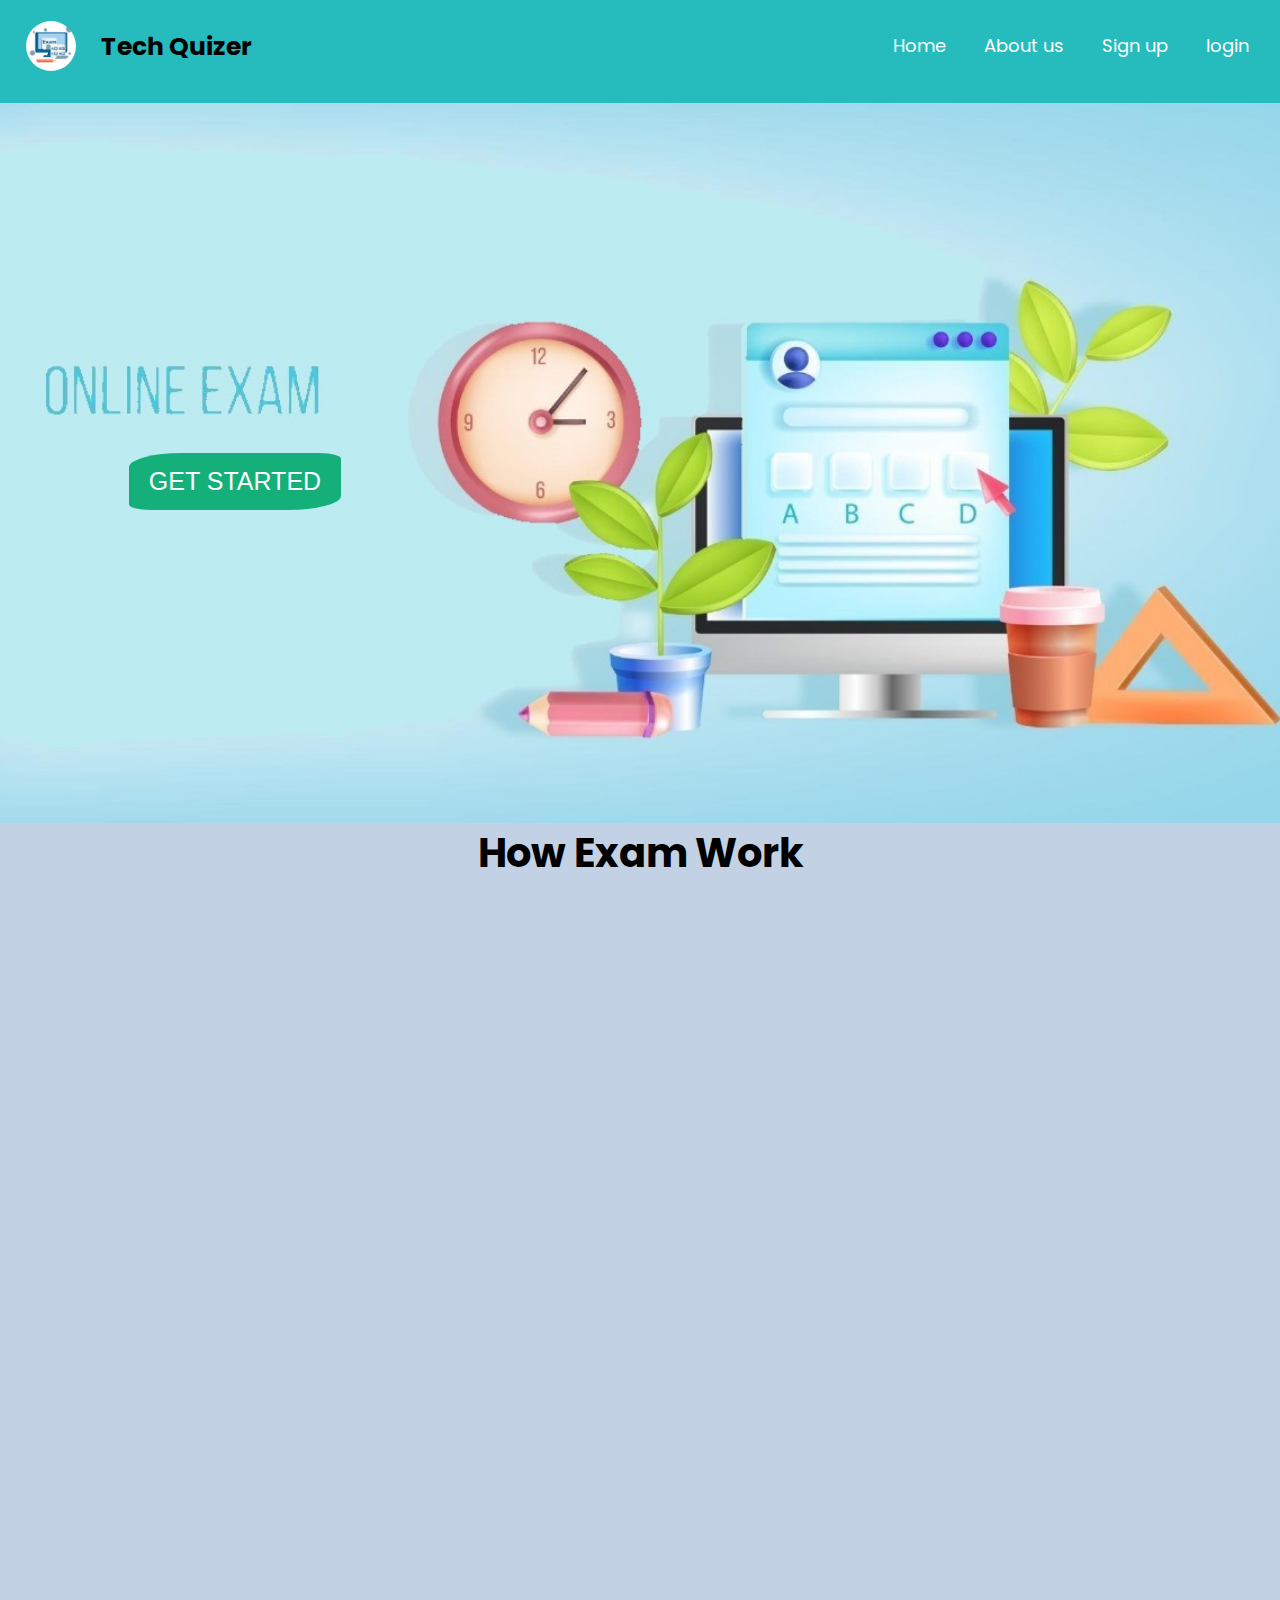
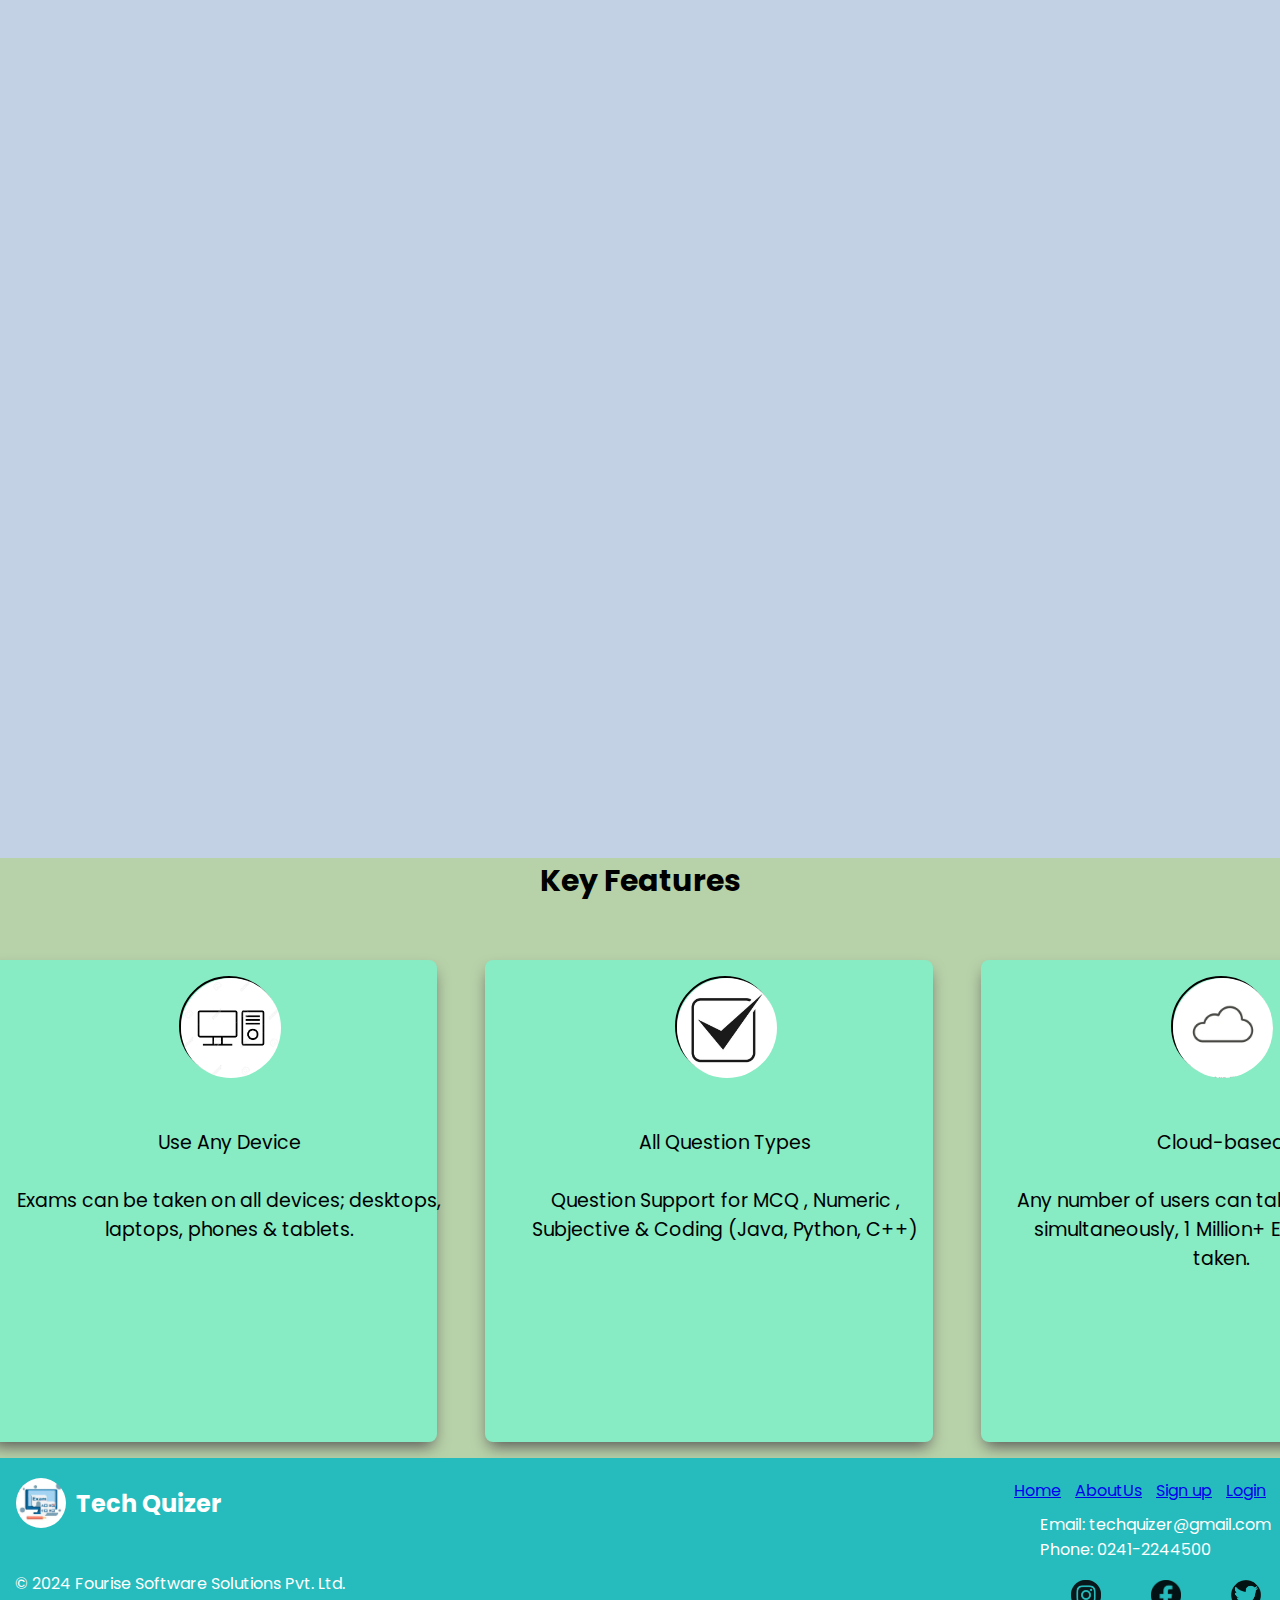
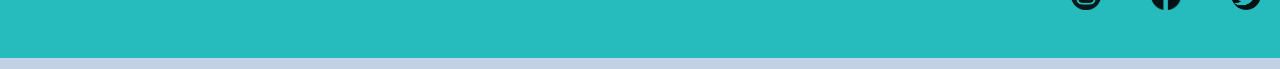
<file: index.html>
<!DOCTYPE html>
<html>
<head>
<meta name="viewport" content="width=device-width, initial-scale=1">
<meta name="viewport" content="width=device-width, initial-scale=1.0">

<meta charset="utf-8">
        <meta http-equiv="X-UA-Compatible" content="IE=edge">
        <title> Home </title>
        <meta name="description" content="">


        
        <meta name="viewport" content="width=device-width, initial-scale=1">




        <meta name="viewport" content="width=device-width, initial-scale=1">
        <link rel="stylesheet" href="https://cdnjs.cloudflare.com/ajax/libs/font-awesome/6.4.0/css/all.min.css" class="stylesheet">
        <link rel="stylesheet" href="style.css">
</head>
<body>

    <div class="header">
        <a href="#default" class="logo"> <img src="IMG/Exam logo.jpg" alt="Exam Logo">Tech Quizer</a>
        <div class="header-right">
            <!-- Toggle button for mobile -->
            <button class="toggle-button" onclick="toggleMenu()"><i class="fas fa-bars"></i></button>
            <!-- Navigation links -->
            <div class="header-links" id="header-links">
                <a class="active" href="index.html">Home</a>
                <a class="active" href="about.html">About us</a>
                <a class="active" href="signup.html">Sign up</a>
                <a class="active" href="login.html">login</a>
            </div>
        </div>
    </div>


    <section class="hero-section">
        <div class="hero-content">
          <a href="login.html">
                <button>GET STARTED</button>
            </a>
        </div>
      </section>


<h2 id="features">How Exam Work</h2>

    <div class="features">
        
        <div class="feat feats" id="createAccount">
            
            <img src="IMG/account.jpg" alt="">
            <h2>Create your Account</h2>
            <p>Your own customized onlineexam platform at your-name.onlineexam.in with your logo and colors, where your Admins and candidates will login.</p>
        </div>
        <div class="feat feats" id="content">
            <img src="IMG/content.jpg" alt="">
            <h2>Add your Content</h2>
            <p>Easily add and edit Question Papers, create Online Exams, optionally create candidate accounts to facilitate conducting online exams.
            </p>
        </div>
        <div class="feat feats" id="onlineexam">
            <img src="IMG/exam.jpg" alt="">
            <h2>Conduct Online Exams</h2>
            <p>Schedule exams and monitor them in realtime to see how many and who is taking the exam with various other metrics.</p>
        </div>
        <div class="feat feats" id="viewResults">
            <img src="IMG/result.webp" alt="">
            <h2>View Results & Analytics</h2>
            <p>After exam window is closed, scores and analytics for all candidates are visible to the Admin & candidates.</p>
        </div>
      </div>

<!-- 1 -->
      <div id="popup" class="popup">
        <div class="popup-content">
            <span class="close" onclick="closePopup()">&times;</span>
            <h2>Description for Create New Account</h2>
            <p>1. Registration Form: Users usually start by visiting the  platform's website and navigating to the registration page. 
                <br>
                    
                
               2.  Personal Information: The registration form typically asks for basic personal information, such as:
                <br>
                <ul>
                    
                <li>Full name</li>
                <li>Email address</li>
                <li>Password (to create an account)</li>
                <li>Date of birth</li>
                <li>Contact information (optional)</li></ul><br>
               3.  Verification: After filling out the registration form, users may need to verify their email address or phone number to confirm their identity.
                
                
                   
            </p>
            
        </div>
    </div>

<!-- 2 -->
<div id="popup1" class="popup">
    <div class="popup-content">
        <span class="close" onclick="closePopup1()">&times;</span>
        <h2>Description for Add Content</h2>
        <!-- Add more information here -->
        <p>Welcome to our exam portal! Our platform provides a comprehensive solution for conducting online exams efficiently and securely. Whether you're an educational institution, a corporate organization.
            <br><br>
            With our platform, you can create and customize exams tailored to your specific requirements. From multiple-choice questions to essay-type answers, our flexible question formats accommodate various testing needs. 
           
        </p>
    </div>
</div>

<!-- 3 -->
<div id="popup2" class="popup">
    <div class="popup-content">
        <span class="close" onclick="closePopup2()">&times;</span>
        <h2>Description to conduct online Exam</h2>
        <!-- Add more information here -->
        <p>User Registration: Implement a secure user Registration system where students can log in with their credentials. 
            <br><br>
            Exam Creation and Management: Provide a user-friendly interface for administrators to create and manage exams. This includes defining exam details such as title, instructions and question formats.
            <br><br>
            Question Bank: Create a repository of questions categorized by subject, topic, difficulty level, etc. 
            <br><br>
            Question Types: Support different types of questions such as multiple-choice, true/false, fill-in-the-blank. </p>
    </div>
</div>

<!-- 4 -->
<div id="popup3" class="popup">
    <div class="popup-content">
        <span class="close" onclick="closePopup3()">&times;</span>
        <h2>Description for View Results & Analytics</h2>
        <!-- Add more information here -->
        <p>Results and Analytics: Provide detailed exam results to students, including overall scores, section-wise performance, and correct/incorrect answers.
             <br><br>
             Student Performance Feedback: The "View Result" feature allows students to access their exam results.
             <br><br>
             Analytics and Insights: Alongside individual results, analysis of overall exam performance.
             
             
             
            </div>
</div>

      <script src="home.js"></script>
 








      <section class="infinite-scroll">
        <h1 id="tests">Key Features</h1>
        <div class="scroller" data-duration="slow">
            <ul class="tag-list scroller__inner">
                <li class="slide" data-active>
                    <div class="tests">
                        <div class="img"><img src="IMG/device.jpg" alt="Member 1">
                        </div>
                        <p>  Use Any Device<br><br>
                          
                          Exams can be taken on all devices; desktops, laptops, phones & tablets.
                        </p>
                    </div>
                </li>
                <li class="slide">
                    <div class="tests">
                        <div class="img"><img src="IMG/Question.jpg" alt="Member 2">
                        </div>
                        <p>All Question Types
                          <br><br>
                          Question Support for MCQ , Numeric , Subjective & Coding (Java, Python, C++)
                        </p>
                    </div>
                </li>
                <li class="slide">
                    <div class="tests">
                        <div class="img"><img src="IMG/cloud.webp" alt="Member 3">
                        </div>
                        <p>Cloud-based
                          <br><br>
                          Any number of users can take Online Exams simultaneously, 1 Million+ Exams already taken.
                        </p>
                    </div>
                </li>
                <li class="slide">
                  <div class="tests">
                      <div class="img"><img src="IMG/Analytics.jpg" alt="Member 4">
                      </div>
                      <p>Analytics & Reports
                        <br><br>
                        Multi-page Analytics giving Subject, Topic & Time-wise detailed analytics.
                      </p>
                  </div>
              </li>
              <li class="slide">
                <div class="tests">
                    <div class="img"><img src="IMG/arrow.jpg" alt="Member 5">
                    </div>
                    <p>Simple Import
                      <br><br>
                      Question Papers in MS-Word are easily, quickly converted into Online Exams.
                    </p>
                </div>
            </li>
            </ul>
        </div>
    </section>






    <footer>
        <div class="foot">
            <div class="left-section">
                <img src="IMG/Exam logo.jpg" alt="Footer Logo" class="logo">
                <h1 class="heading1">Tech Quizer</h1>
            </div>
            <div class="footer-content">
                <div class="useful-links">
                    <ul>
                        <li><a href="index.html">Home</a></li>
                        <li><a href="about.html">AboutUs</a></li>
                        <li><a href="signup.html">Sign up</a></li>
                        <li><a href="login.html">Login</a></li>
                    </ul>
                </div>
                
                <div class="contact-info">
                    <div class="info">
                        <p>Email: <span class="email">techquizer@gmail.com</span></p>
                        <p>Phone: <span class="phone">0241-2244500</span></p>
                    </div>
                </div>
            </div>
        </div>
        <div class="copbut">
            <div class="copyright">
                <p>&copy; 2024 Fourise Software Solutions Pvt. Ltd.</p>
            </div>
            <div class="social-media-icons">
                <button type="button" class="social-icon"><img src="IMG/instagram.png" alt=""></button>
                <button type="button" class="social-icon"><img src="IMG/facebook.png" alt=""></button>
                <button type="button" class="social-icon"><img src="IMG/twitter.png" alt=""></button>
            </div>
        </div>
    </footer>
    

<script>
    function toggleMenu() {
    var headerLinks = document.getElementById("header-links");
    var header = document.querySelector('.header');
    header.classList.toggle('menu-open'); // Toggle menu-open class on header
    if (headerLinks.style.display === "block") {
        headerLinks.style.display = "none";
    } else {
        headerLinks.style.display = "block";
    }
}


</script>






</body>
</html>
</file>
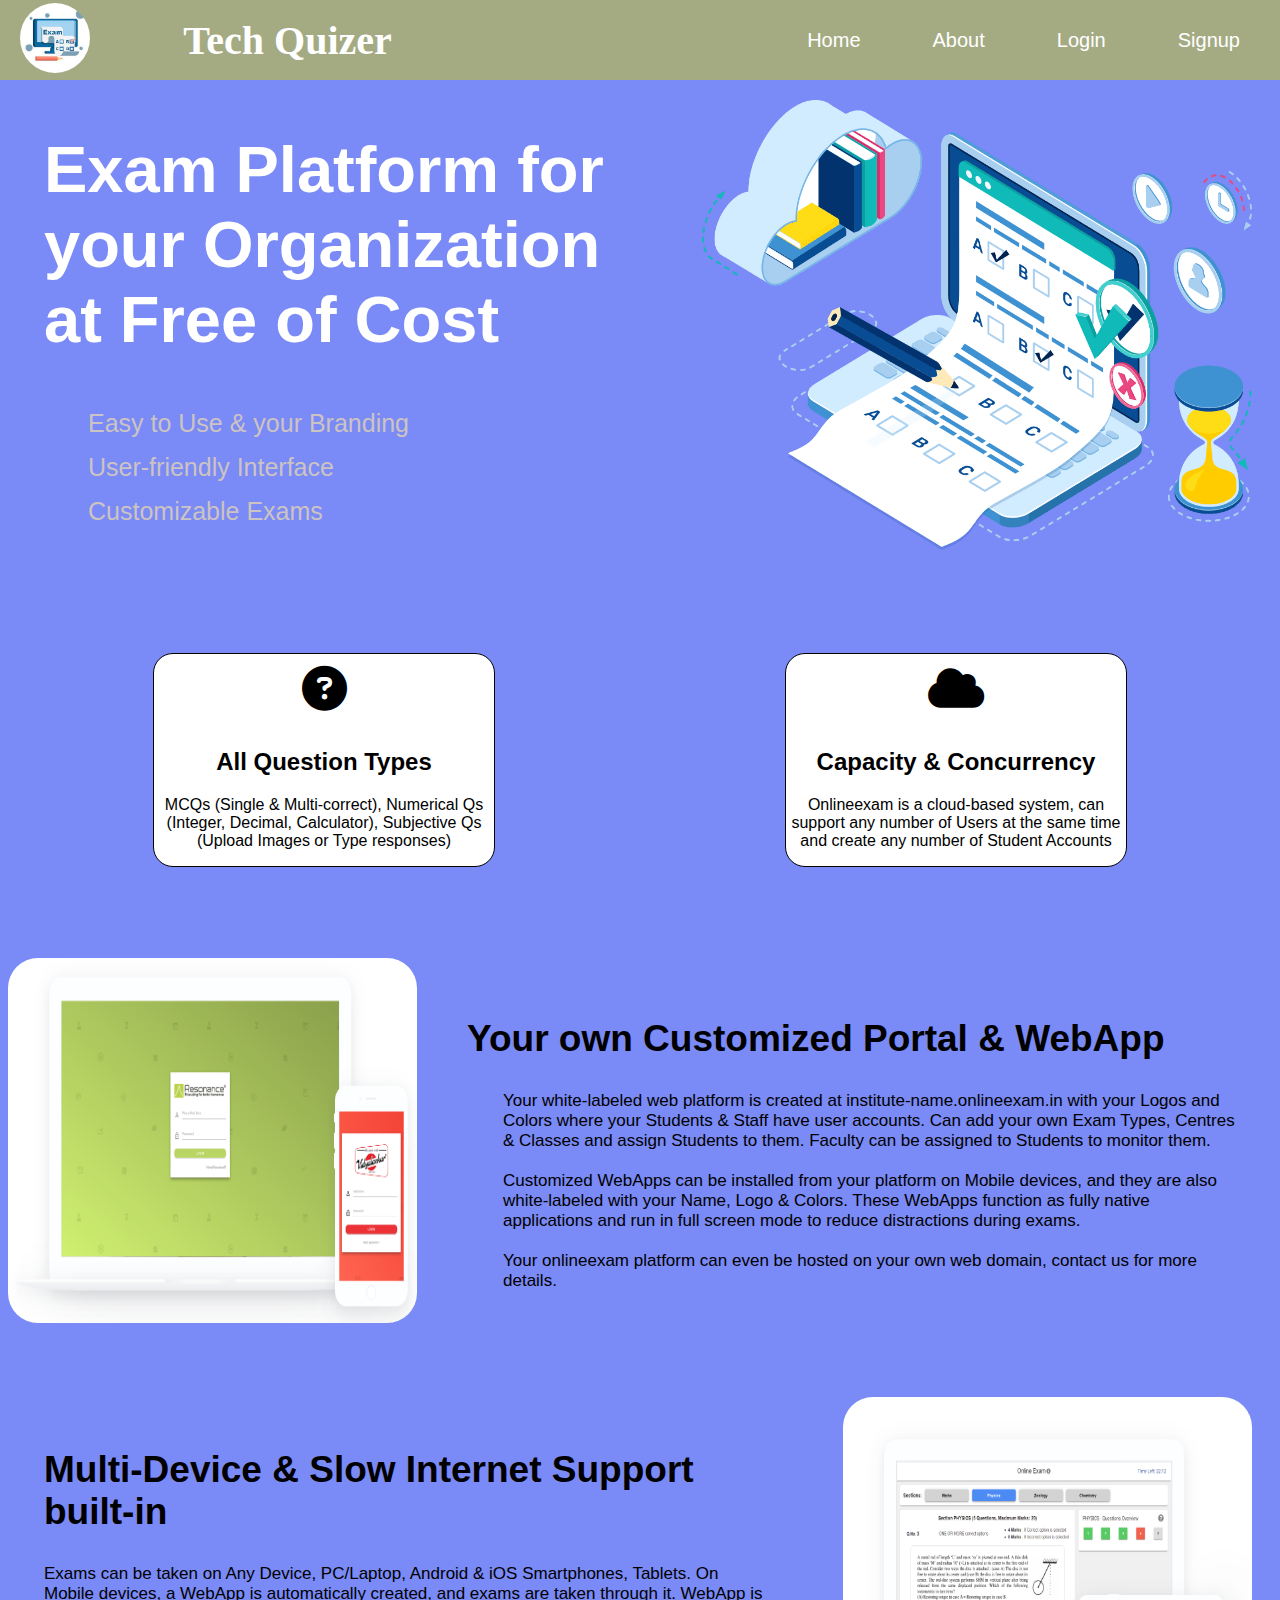
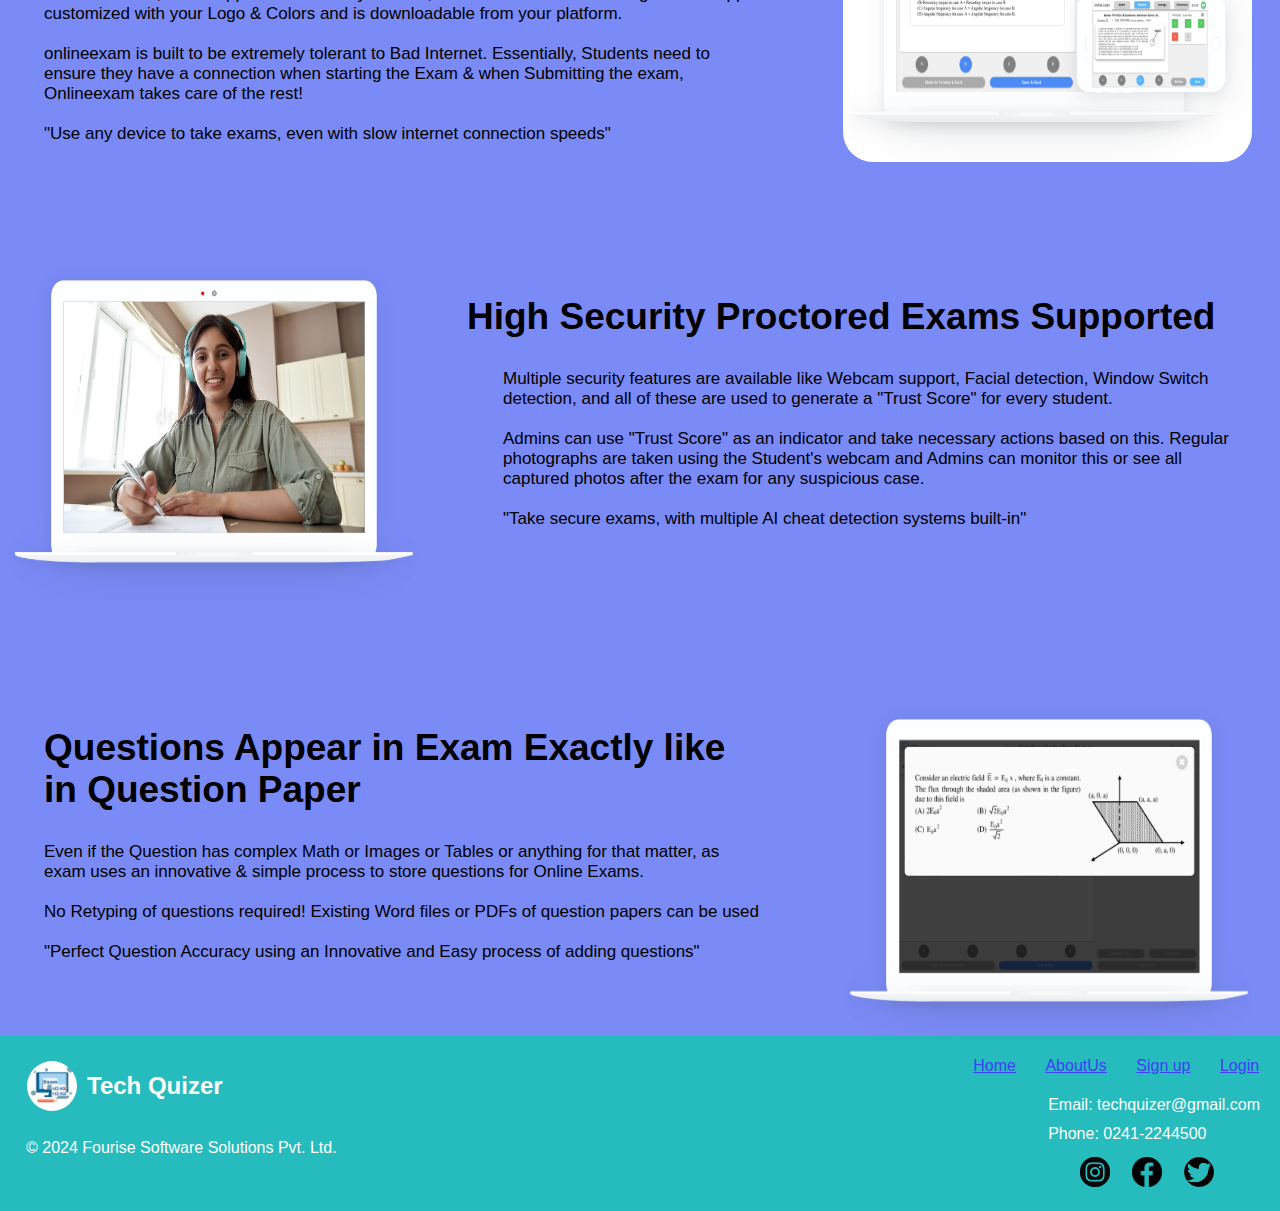
<file: about.html>
<!DOCTYPE html>
<html lang="en">
<head>
  <meta charset="UTF-8">
  <meta name="viewport" content="width=device-width, initial-scale=1.0">
  <title>Online Exam Platform</title>
  <link rel="stylesheet" href="https://fonts.googleapis.com/icon?family=Material+Icons">

        <link rel="stylesheet" href="https://cdnjs.cloudflare.com/ajax/libs/font-awesome/6.4.0/css/all.min.css" class="stylesheet">
  <link rel="stylesheet" href="about.css">
</head>
<body>
  <header id="myHeader">
    <div class="logo">
      <img src="IMG/exam_logo.jpg" alt="Website Logo">
    </div>
    <div class="title">
      <h1>Tech Quizer</h1>
    </div>
    <nav>
      <ul>
        <li><a href="index.html">Home</a></li>
        <li><a href="about.html">About</a></li>
        <li><a href="login.html">Login</a></li>
        <li><a href="signup.html">Signup</a></li>
      </ul>
    </nav>
  </header>
  <main>
    <div class="container3">
      <div class="content-container3">
          <h1>Exam Platform for your Organization at Free of Cost</h1>
          <p>Easy to Use & your Branding<br>
            User-friendly Interface<br>
            Customizable Exams</p>
      </div>
      <div class="image-container0">
          <img src="IMG/banner.png" alt="Image">
      </div>
  </div>
  






    
    
    <div class="content">
    
      <div class="flex-container upper-side">
        <div class="flex-item">
          <div class="icon-container">
              <i class="fas fa-question-circle" title="All question"></i>
  
            
          </div><br>
          <h2>All Question Types</h2>
            <p>MCQs (Single & Multi-correct), Numerical Qs (Integer, Decimal, Calculator), Subjective Qs (Upload Images or Type responses)</p>
            <!-- Content for New Online Exam -->
          
        </div>
      </div>
  
      
      <div class="flex-container upper-side">
          <div class="flex-item">
            <div class="icon-container">
              <i class="fas fa-cloud" title="Capacity & Concurrency"></i>
  
            </div><br>
            <h2>Capacity & Concurrency</h2>
            <p>Onlineexam is a cloud-based system, can support any number of Users at the same time and create any number of Student Accounts</p>
            <!-- Content for Student View -->
          </div>
        </div>
    
  
      </div>
  
  
  
      <!-- 1 -->
  
      <div class="container">
          <div class="image-container">
            <img src="IMG/exam1.png" alt="Image">
          </div>
          <div class="content-container">
            <h2>Your own Customized Portal & WebApp</h2>
            <p>Your white-labeled web platform is created at institute-name.onlineexam.in with your Logos and Colors where your Students & Staff have user accounts. Can add your own Exam Types, Centres & Classes and assign Students to them. Faculty can be assigned to Students to monitor them.
              <br><br>
              Customized WebApps can be installed from your platform on Mobile devices, and they are also white-labeled with your Name, Logo & Colors. These WebApps function as fully native applications and run in full screen mode to reduce distractions during exams.
              <br><br>
              Your onlineexam platform can even be hosted on your own web domain, contact us for more details.</p>
          </div>
        </div>
        
  
  
        <!-- 2 -->
        <div class="container2">
          <div class="content-container2">
              <h2>Multi-Device & Slow Internet Support built-in</h2>
              <p>Exams can be taken on Any Device, PC/Laptop, Android & iOS Smartphones, Tablets. On Mobile devices, a WebApp is automatically created, and exams are taken through it. WebApp is customized with your Logo & Colors and is downloadable from your platform.
                  <br><br>
                  onlineexam is built to be extremely tolerant to Bad Internet. Essentially, Students need to ensure they have a connection when starting the Exam & when Submitting the exam, Onlineexam takes care of the rest!
                  <br><br>
                  "Use any device to take exams, even with slow internet connection speeds"</p>
          </div>
          <div class="image-container2">
              <img src="IMG/exam2.png" alt="Image">
          </div>
      </div>
      
  
      <!-- 3 -->
      <div class="container">
        <div class="image-container">
          <img src="IMG/exam3.png" alt="Image">
        </div>
        <div class="content-container">
          <h2>High Security Proctored Exams Supported</h2>
          <p>Multiple security features are available like Webcam support, Facial detection, Window Switch detection, and all of these are used to generate a "Trust Score" for every student.
            <br><br>
            Admins can use "Trust Score" as an indicator and take necessary actions based on this. Regular photographs are taken using the Student's webcam and Admins can monitor this or see all captured photos after the exam for any suspicious case.
            <br><br>
            "Take secure exams, with multiple AI cheat detection systems built-in"</p>
        </div>
      </div>
      <!-- 4 -->
      <div class="container2">
        <div class="content-container2">
            <h2>Questions Appear in Exam Exactly like in Question Paper</h2>
            <p>Even if the Question has complex Math or Images or Tables or anything for that matter, as exam uses an innovative & simple process to store questions for Online Exams.
              <br><br>
              No Retyping of questions required! Existing Word files or PDFs of question papers can be used
              <br><br>
              "Perfect Question Accuracy using an Innovative and Easy process of adding questions"</p>
        </div>
        <div class="image-container2">
            <img src="IMG/exam4.png" alt="Image">
        </div>
    </div>
  </main>

  <footer>
    <div class="foot">
        <div class="left-section">
            <img src="IMG/Exam logo.jpg" alt="Footer Logo" class="logo">
            <h1 class="heading1">Tech Quizer</h1>
        </div>
        <div class="footer-content">
            <div class="useful-links">
                <ul>
                    <li><a href="index.html">Home</a></li>
                    <li><a href="about.html">AboutUs</a></li>
                    <li><a href="signup.html">Sign up</a></li>
                    <li><a href="login.html">Login</a></li>
                </ul>
            </div>
            
            <div class="contact-info">
                <div class="info">
                    <p>Email: <span class="email">techquizer@gmail.com</span></p>
                    <p>Phone: <span class="phone">0241-2244500</span></p>
                </div>
            </div>
        </div>
    </div>
    <div class="copbut">
        <div class="copyright">
            <p>&copy; 2024 Fourise Software Solutions Pvt. Ltd.</p>
        </div>
        <div class="social-media-icons">
            <button type="button" class="social-icon"><img src="IMG/instagram.png" alt=""></button>
            <button type="button" class="social-icon"><img src="IMG/facebook.png" alt=""></button>
            <button type="button" class="social-icon"><img src="IMG/twitter.png" alt=""></button>
        </div>
    </div>
</footer>


  <script>
  var lastScrollTop = 0; // Variable to store the last scroll position
var ticking = false; // Variable to ensure requestAnimationFrame is not called too often

window.addEventListener("scroll", function() {
    lastScrollTop = window.scrollY;

    if (!ticking) {
        window.requestAnimationFrame(function() {
            if (lastScrollTop === 0) {
                // At the top of the page
                document.getElementById("myHeader").classList.remove("header-scroll");
            } else {
                // Scrolling up or down
                document.getElementById("myHeader").classList.add("header-scroll");
            }
            ticking = false;
        });
        ticking = true;
    }
});

</script>
</body>
</html>
</file>
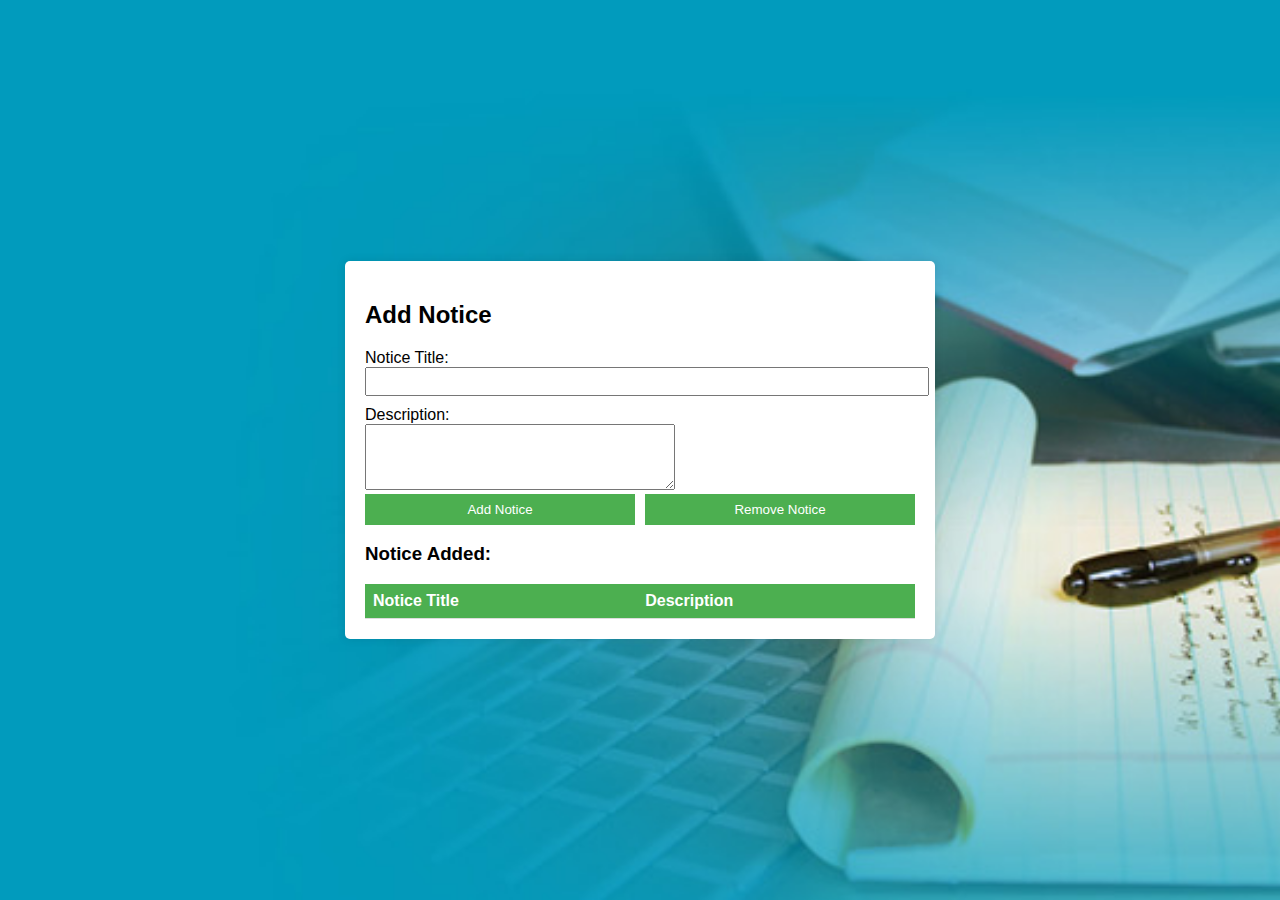
<file: add_notice.html>
<!DOCTYPE html>
<html lang="en">
<head>
<meta charset="UTF-8">
<meta name="viewport" content="width=device-width, initial-scale=1.0">
<title>Add Student to Online Exam</title>
<link rel="stylesheet" href="add_notice.css">
</head>
<body>
    <div class="container">
        <h2>Add Notice </h2>
        <form id="noticeForm">
           <label for="noticeTitle">Notice Title:</label><br>
            <input type="text" id="noticeTitle" name="noticeTitle" required><br>
            <label for="description">Description:</label><br>
            <textarea id="description" name="description" rows="4" cols="36" required></textarea><br>
           
            <div class="button-container">
                <button type="button" onclick="addNotice()">Add Notice</button>
                <button type="button" onclick="removeSelectedNotice()">Remove Notice</button>


            </div>
        </form>
        <h3>Notice Added:</h3>
        <table id="noticeTable">
            <thead>
                <tr>
                    <th>Notice Title</th>
                    <th>Description</th>
                </tr>
            </thead>
            <tbody id="noticeList"></tbody>
        </table>
    </div>
    <script src="add_notice.js">
         </script>
</body>
</html>
</file>
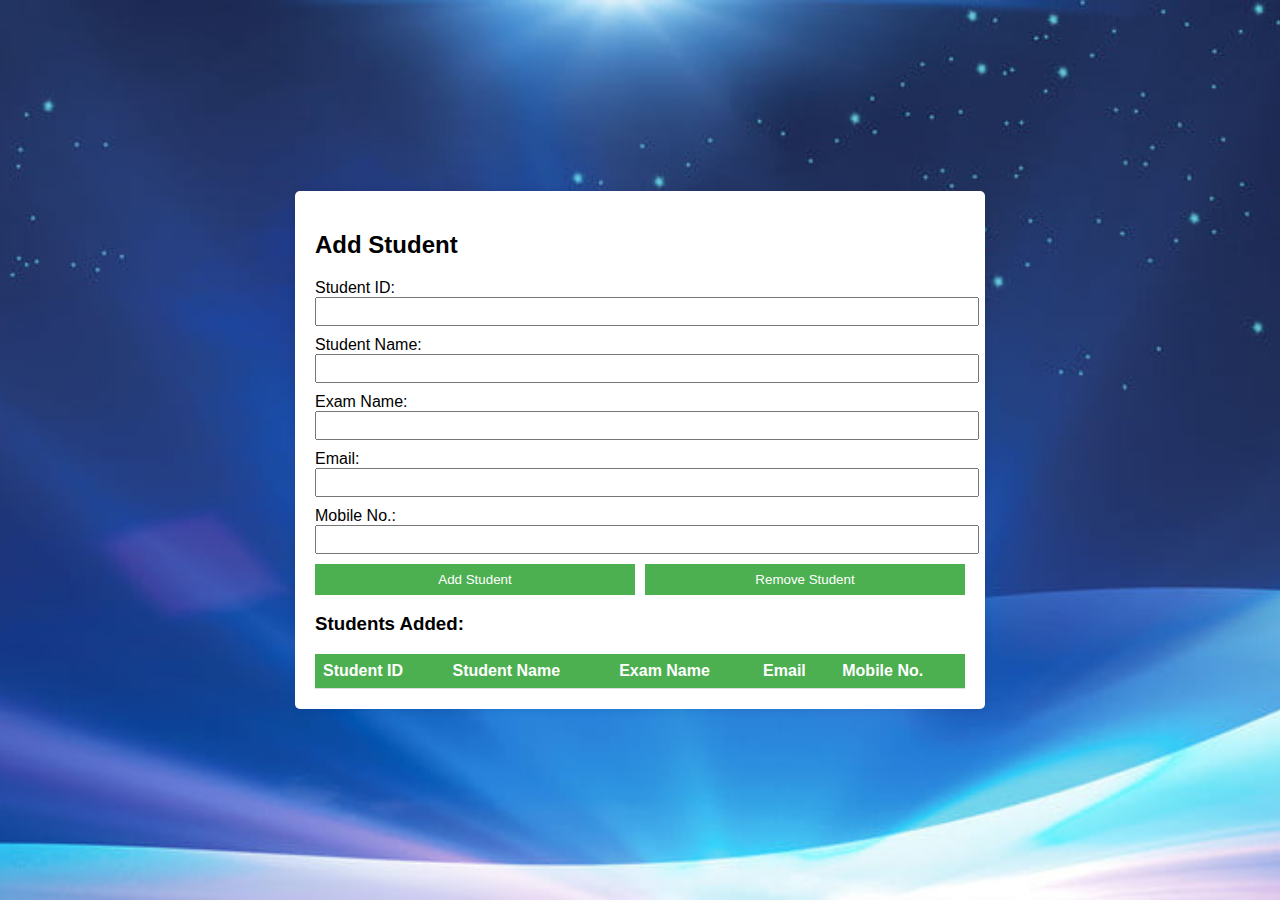
<file: add_student.html>
<!DOCTYPE html>
<html lang="en">
<head>
<meta charset="UTF-8">
<meta name="viewport" content="width=device-width, initial-scale=1.0">
<title>Add Student to Online Exam</title>
<link rel="stylesheet" href="add_student.css">
</head>
<body>
    <div class="container">
        <h2>Add Student </h2>
        <form id="studentForm">
            <label for="studentId">Student ID:</label><br>
            <input type="text" id="studentId" name="studentId"  required><br>
            <label for="studentName">Student Name:</label><br>
            <input type="text" id="studentName" name="studentName" required><br>
            <label for="examName">Exam Name:</label><br>
            <input type="text" id="examName" name="examName" required><br>
            <label for="email">Email:</label><br>
            <input type="text" id="email" name="email" required><br>
            <label for="mobile">Mobile No.:</label><br>
            <input type="text" id="mobile" name="mobile" required><br>
            
            <div class="button-container">
                <button type="button" onclick="addStudent()">Add Student</button>
                <button type="button" onclick="removeSelectedStudent()">Remove Student</button>
            </div>
        </form>
        <h3>Students Added:</h3>
        <table id="studentTable">
            <thead>
                <tr>
                    <th>Student ID</th>
                    <th>Student Name</th>
                    <th>Exam Name</th>
                    <th>Email</th>
                    <th>Mobile No.</th>
                </tr>
            </thead>
            <tbody id="studentList"></tbody>
        </table>
    </div>
    <script src="add_student.js">
         </script>
</body>
</html>
</file>
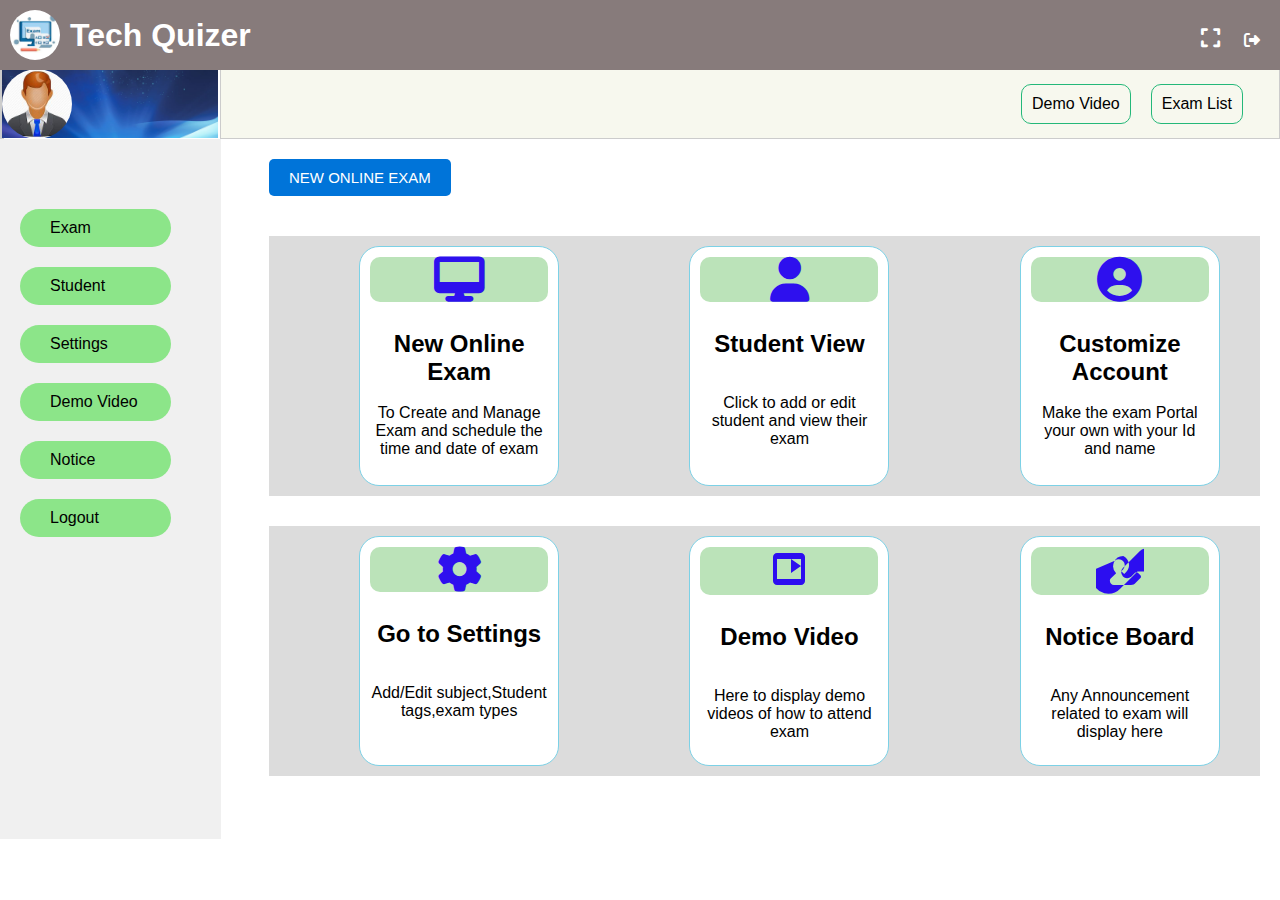
<file: admin.html>
<!DOCTYPE html>
<html lang="en">
<head>
  <meta charset="UTF-8">
  <meta name="viewport" content="width=device-width, initial-scale=1.0">
  <title>Admin Panel</title>
  <link rel="stylesheet" href="https://fonts.googleapis.com/icon?family=Material+Icons">

  <link rel="stylesheet" href="admin.css">
  <link rel="stylesheet" href="https://cdnjs.cloudflare.com/ajax/libs/font-awesome/6.4.0/css/all.min.css" class="stylesheet">

</head>
<body>
  <!--  Navbar -->
  <header>
    <div class="logo">
      <img src="IMG/exam_logo.jpg" alt="Exam Logo">
      <h1>Tech Quizer</h1>
    </div>
    <nav>
      <ul>
        <button id="fullscreen-button"><i class="fas fa-expand"title="Full Screen"></i></button>
          </li>
        <li><a href="index.html"><i class="fas fa-sign-out-alt"title="Logout"></i></a></li>
      </ul>
    </nav>
    
  </header>

  <!-- Admin Info Section -->
  <div class="admin-info">
    <div class="logo-container">
      <div class="logo">
        <img src="IMG/admin_logo.jpeg" title="Admin Profile" alt="Admin Logo">
        <h3 class="admin-name" id="adminName"></h3>
      </div>
    </div>
  </div>
  <div class="admin-links">
    <a href="#">Demo Video</a>
    <a href="#">Exam List</a>
  </div>
  
  <!-- Sidebar Section -->
  <aside class="sidebar">
    <div class="sidebar-inner">
      <ul>
        <li><a href="online_exam.html">Exam</a></li>
        <li><a href="add_student.html">Student</a></li>
        <li><a href="setting.html">Settings</a></li>
        <li><a href="#">Demo Video</a></li>
        <li><a href="add_notice.html">Notice</a></li>
        <li><a href="index.html">Logout</a></li>
      </ul>
    </div>
  </aside>
  
  <div class="menu-btn">
    <span></span>
    <span></span>
    <span></span>
  </div>
  

  <div class="content">
    <a href="online_exam.html">
    <button title="Click to create a new online exam">NEW ONLINE EXAM</button>
    </a>
  </div>
  <div class="content">
    <div class="flex-container upper-side">
      <a href="online_exam.html" class="flex-item" onclick="handleFlexClick(this)">
        
        <div class="icon-container">
          <i class="fas fa-desktop"title="Online Exam"></i>
        </div><br>
        <h2>New Online Exam</h2><br>
        <p>To Create and Manage Exam and schedule the time and date of exam</p>
        <!-- Content for New Online Exam -->
      </a>
      
    </div>
    <div class="flex-container upper-side">
      <a href="add_student.html" class="flex-item" onclick="handleFlexClick(this)">
        <div class="icon-container">
          <i class="fas fa-user"title="View Student"></i>
        </div><br>
        <h2>Student View</h2><br><br>
        <p>Click to add or edit student and view their exam</p>
        <!-- Content for Student View -->
      </a>
      
    </div>
    <div class="flex-container upper-side">
      <div class="flex-item">
        <div class="icon-container">
          <i class="fas fa-user-circle"title="Change Admin Profile"></i>
        </div><br>
        <h2>Customize Account</h2><br>
        <p>Make the exam Portal your own with your Id and name</p>
        <!-- Content for Account -->
      </div>
    </div>
    <div class="flex-container lower-side">
      <a href="setting.html" class="flex-item" onclick="handleFlexClick(this)">
        <div class="icon-container">
          <i class="fas fa-cog"title="Settings"></i>
        </div><br>
        <h2>Go to Settings</h2><br><br>
        <p>Add/Edit subject,Student tags,exam types </p>
        <!-- Content for Setting -->
        </a>
      
    </div>
    <div class="flex-container lower-side">
      <div class="flex-item">
        <div class="icon-container">
          <svg xmlns="http://www.w3.org/2000/svg" viewBox="0 0 24 24" width="48" height="48" >
            <path fill="none" d="M0 0h24v24H0z"/>
            <path d="M18 9.5l-5 3.5v-7zm2-4.5v12c0 1.1-.9 2-2 2H6c-1.1 0-2-.9-2-2V5c0-1.1.9-2 2-2h12c1.1 0 2 .9 2 2zm-2 10V6H6v10h12z"/>
          </svg>
        </div><br>
        
        <h2>Demo Video</h2><br><br>
        <p> Here to display demo videos of how to attend exam</p>
        <!-- Content for videos-->
      </div>
    </div>
    <div class="flex-container lower-side">
      <a href="add_notice.html" class="flex-item" onclick="handleFlexClick(this)">
        <div class="icon-container">
          
          <svg xmlns="http://www.w3.org/2000/svg" viewBox="0 0 24 24" width="48" height="48">
            <path fill="none" d="M0 0h24v24H0z"/>
            <path d="M20.73 12.19l-8.65 8.65a7.988 7.988 0 0 1-5.85 2.54c-.68 0-1.36-.08-2.03-.24a8 8 0 0 1-5.41-4.8c-.26-.65-.4-1.35-.4-2.05v-1.18c0-1.56.6-3.06 1.69-4.19L9.4 6.86a3.005 3.005 0 0 1 4.24 4.24l-.98.98 1.45 1.45.98-.98a5.01 5.01 0 0 0-1.47-8.02 5.007 5.007 0 0 0-3.55 8.55l-2.83 2.83a1 1 0 0 0-.29.71V17c0 1.1.9 2 2 2h8.73c.17 0 .34-.02.51-.07.42-.1.82-.29 1.18-.54l2.84-2.84a1 1 0 0 0 .29-.7 1 1 0 0 0-.29-.7l-1.27-1.27a.993.993 0 0 0-.71-.29.993.993 0 0 0-.7.29l-.98.98-.98.98a3.005 3.005 0 0 1-4.24-4.24l8.65-8.65a5.007 5.007 0 0 1 7.07 7.07l-3.18 3.18z"/>
          </svg>
        </div><br>
        <h2>Notice Board</h2><br><br>
        <p>Any Announcement related to exam will display here</p>
        <!-- Content for Noticeboard-->
        </a>
      
    </div>
  </div>
  
  <script>
    const fullscreenButton = document.getElementById('fullscreen-button');
  
    // Function to toggle fullscreen mode
    function toggleFullscreen() {
      if (!document.fullscreenElement) {
        document.documentElement.requestFullscreen(); // Enter fullscreen mode
      } else {
        if (document.exitFullscreen) {
          document.exitFullscreen(); // Exit fullscreen mode
        }
      }
    }
  
    // Event listener for the button click
    fullscreenButton.addEventListener('click', toggleFullscreen);
  </script>
  
 
  
  <script>
    function handleFlexClick(element) {
      // Remove 'clicked' class from all flex items
      const flexItems = document.querySelectorAll('.flex-item');
      flexItems.forEach(item => item.classList.remove('clicked'));
      
      // Add 'clicked' class to the clicked flex item
      element.classList.add('clicked');
    }
  </script>


<script>
  document.addEventListener('DOMContentLoaded', function () {
  const menuBtn = document.querySelector('.menu-btn');
  const sidebar = document.querySelector('.sidebar');

  menuBtn.addEventListener('click', function () {
    sidebar.classList.toggle('show');
    menuBtn.classList.toggle('open');
  });
});



  </script>
</body>
</html>
</file>
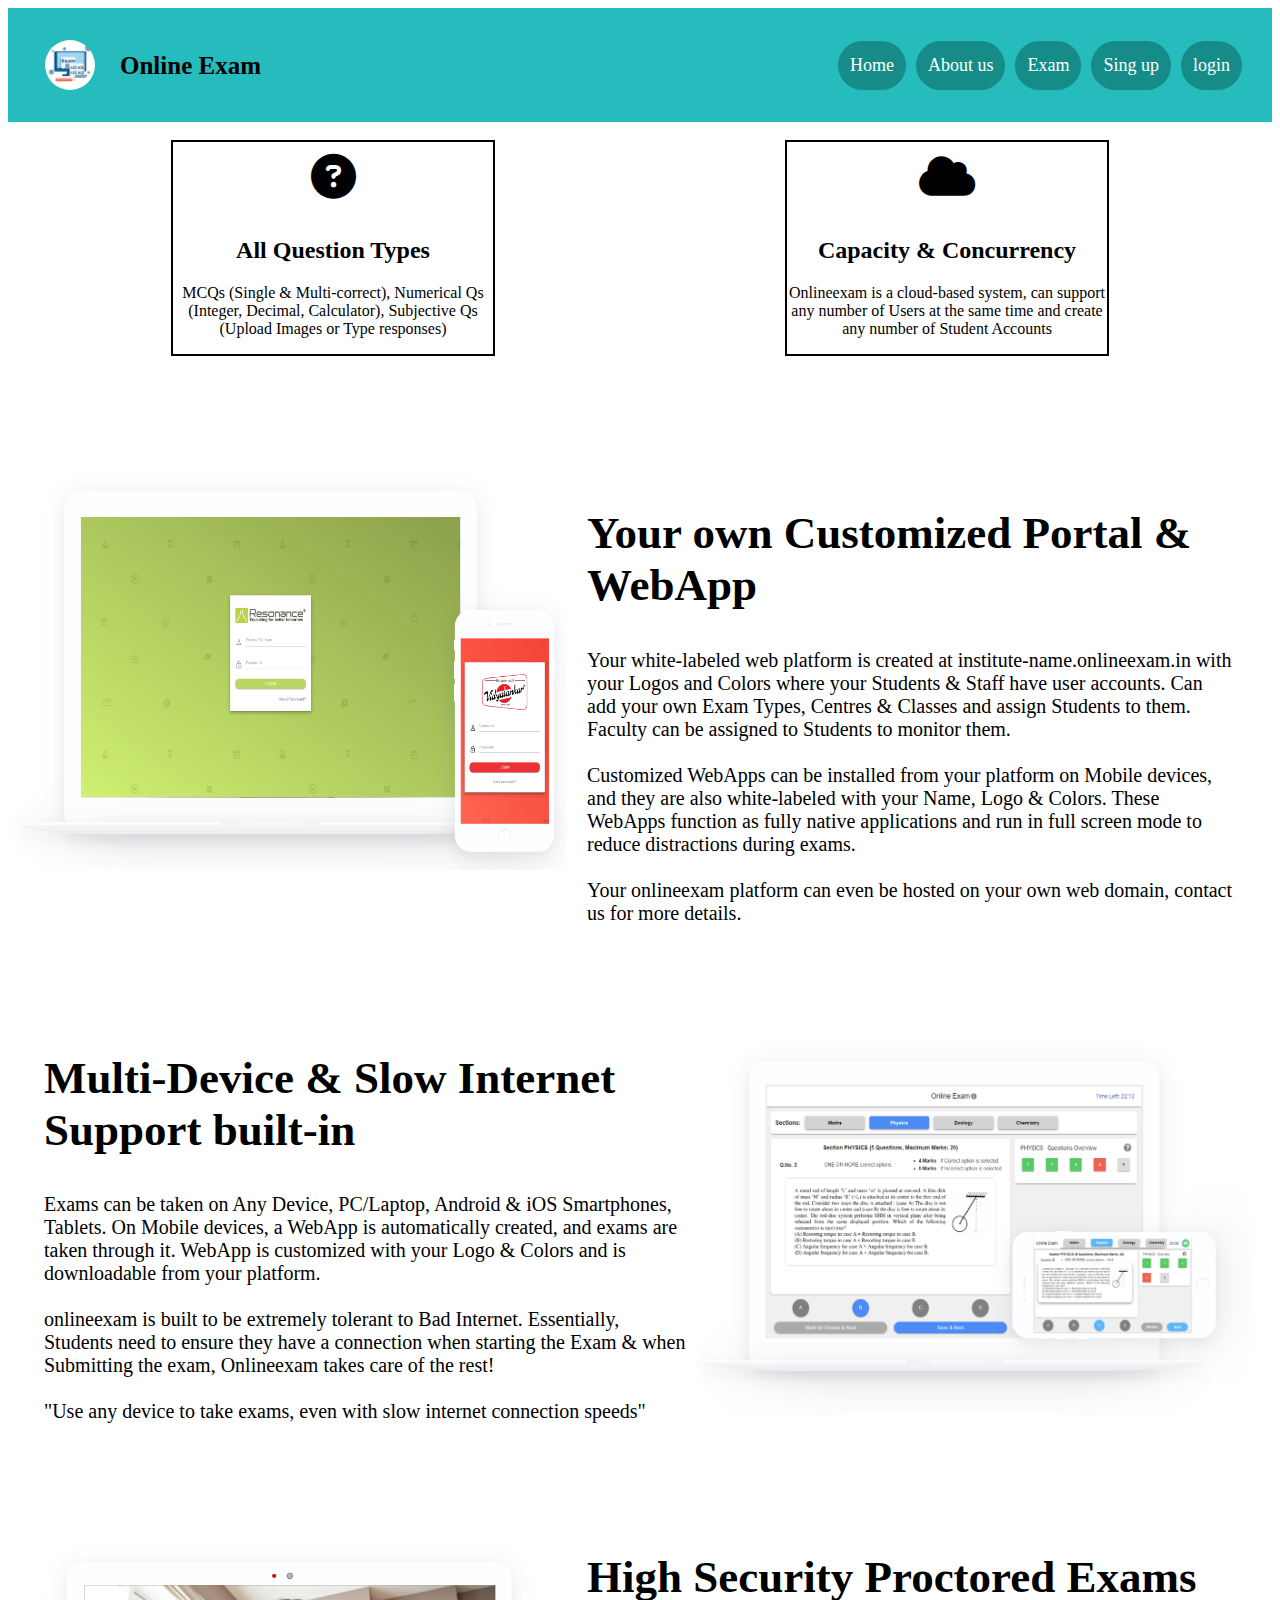
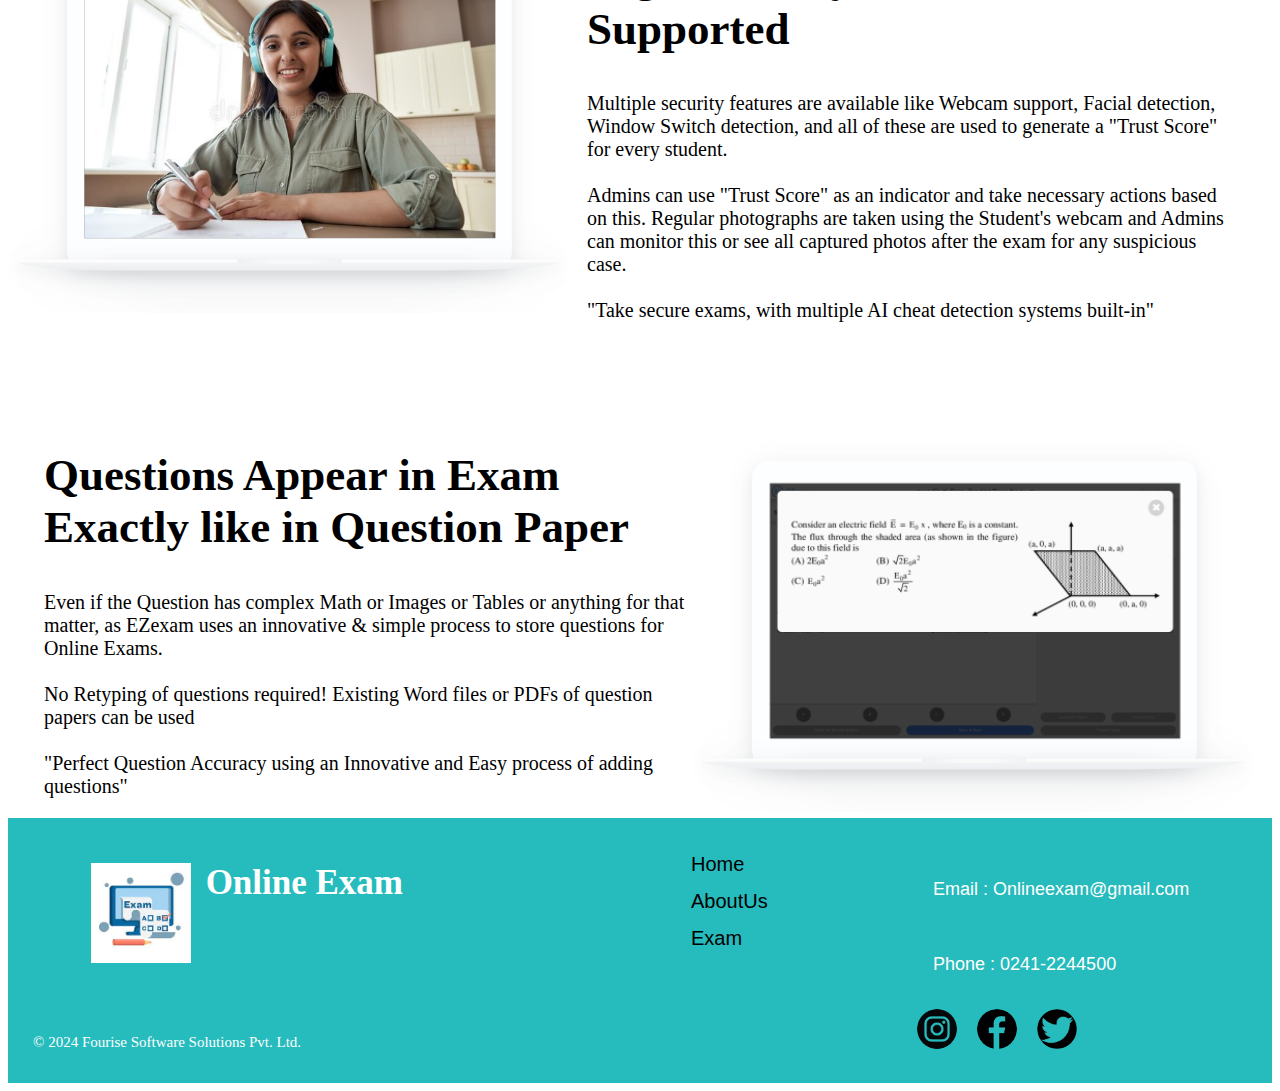
<file: exam.html>
<!DOCTYPE html>
<html>
<head>
<meta name="viewport" content="width=device-width, initial-scale=1">
<meta charset="utf-8">
        <meta http-equiv="X-UA-Compatible" content="IE=edge">
        <title> Home </title>
        <meta name="description" content="">


        
        <meta name="viewport" content="width=device-width, initial-scale=1">




        <meta name="viewport" content="width=device-width, initial-scale=1">
        <link rel="stylesheet" href="exam.css">
        <link rel="stylesheet" href="https://fonts.googleapis.com/icon?family=Material+Icons">

        <link rel="stylesheet" href="https://cdnjs.cloudflare.com/ajax/libs/font-awesome/6.4.0/css/all.min.css" class="stylesheet">
      
</head>
<body>

<div class="header">
    <!-- <div class="logo">-->
        <!-- <img src="IMG/Exam logo.jpg" alt="Exam Logo">  -->
        
  <a href="#default" class="logo"> <img src="IMG/Exam logo.jpg" alt="Exam Logo"> Online  Exam</a>
  <div class="header-right">
    <a class="active" href="index.html">Home</a>
    <a class="active" href="#home">About us</a>
    <a class="active" href="exam.html">Exam</a>
    <a class="active" href="signup.html">Sing up</a>
    <a class="active" href="login.html">login</a>
  </div>
</div>

<div class="content">
    
    <div class="flex-container upper-side">
      <div class="flex-item">
        <div class="icon-container">
            <i class="fas fa-question-circle" title="All question"></i>

          
        </div><br>
        <h2>All Question Types</h2>
          <p>MCQs (Single & Multi-correct), Numerical Qs (Integer, Decimal, Calculator), Subjective Qs (Upload Images or Type responses)</p>
          <!-- Content for New Online Exam -->
        
      </div>
    </div>

    
    <div class="flex-container upper-side">
        <div class="flex-item">
          <div class="icon-container">
            <i class="fas fa-cloud" title="Capacity & Concurrency"></i>

          </div><br>
          <h2>Capacity & Concurrency</h2>
          <p>Onlineexam is a cloud-based system, can support any number of Users at the same time and create any number of Student Accounts</p>
          <!-- Content for Student View -->
        </div>
      </div>
  

    </div>



    <!-- 1 -->

    <div class="container">
        <div class="image-container">
          <img src="IMG/exam1.png" alt="Image">
        </div>
        <div class="content-container">
          <h2>Your own Customized Portal & WebApp</h2>
          <p>Your white-labeled web platform is created at institute-name.onlineexam.in with your Logos and Colors where your Students & Staff have user accounts. Can add your own Exam Types, Centres & Classes and assign Students to them. Faculty can be assigned to Students to monitor them.
            <br><br>
            Customized WebApps can be installed from your platform on Mobile devices, and they are also white-labeled with your Name, Logo & Colors. These WebApps function as fully native applications and run in full screen mode to reduce distractions during exams.
            <br><br>
            Your onlineexam platform can even be hosted on your own web domain, contact us for more details.</p>
        </div>
      </div>
      


      <!-- 2 -->
      <div class="container2">
        <div class="content-container2">
            <h2>Multi-Device & Slow Internet Support built-in</h2>
            <p>Exams can be taken on Any Device, PC/Laptop, Android & iOS Smartphones, Tablets. On Mobile devices, a WebApp is automatically created, and exams are taken through it. WebApp is customized with your Logo & Colors and is downloadable from your platform.
                <br><br>
                onlineexam is built to be extremely tolerant to Bad Internet. Essentially, Students need to ensure they have a connection when starting the Exam & when Submitting the exam, Onlineexam takes care of the rest!
                <br><br>
                "Use any device to take exams, even with slow internet connection speeds"</p>
        </div>
        <div class="image-container2">
            <img src="IMG/exam2.png" alt="Image">
        </div>
    </div>
    

    <!-- 3 -->
    <div class="container">
      <div class="image-container">
        <img src="IMG/exam3.png" alt="Image">
      </div>
      <div class="content-container">
        <h2>High Security Proctored Exams Supported</h2>
        <p>Multiple security features are available like Webcam support, Facial detection, Window Switch detection, and all of these are used to generate a "Trust Score" for every student.
          <br><br>
          Admins can use "Trust Score" as an indicator and take necessary actions based on this. Regular photographs are taken using the Student's webcam and Admins can monitor this or see all captured photos after the exam for any suspicious case.
          <br><br>
          "Take secure exams, with multiple AI cheat detection systems built-in"</p>
      </div>
    </div>
    <!-- 4 -->
    <div class="container2">
      <div class="content-container2">
          <h2>Questions Appear in Exam Exactly like in Question Paper</h2>
          <p>Even if the Question has complex Math or Images or Tables or anything for that matter, as EZexam uses an innovative & simple process to store questions for Online Exams.
            <br><br>
            No Retyping of questions required! Existing Word files or PDFs of question papers can be used
            <br><br>
            "Perfect Question Accuracy using an Innovative and Easy process of adding questions"</p>
      </div>
      <div class="image-container2">
          <img src="IMG/exam4.png" alt="Image">
      </div>
  </div>
  

<footer>
    <div class="foot">
        <div class="left-section">
            <img src="IMG/Exam logo.jpg" alt="Footer Logo">
            <h1 class="heading1">Online Exam</h1>
        </div>
        <div class="footer-content">
            <div class="useful-links">
                
                <ul>
                    <li><a href="index.html">Home</a></li>
                    <li><a href="#">AboutUs</a></li>
                    <li><a href="#">Exam</a></li>
                </ul>
            </div>
            
            <div class="address">
                <div class="info">
                    <p>Email : Onlineexam@gmail.com</p>
                    <p>Phone : 0241-2244500</p>
                </div>
            </div>
        </div>
    </div>
    <div class="copbut">
        <div class="copyright">
            <p>&copy; 2024 Fourise Software Solutions Pvt. Ltd.</p>
        </div>
        <div class="buttons">
            <button type="button"><img src="IMG/instagram.png" alt=""></button>
            <button type="button"><img src="IMG/facebook.png" alt=""></button>
            <button type="button"><img src="IMG/twitter.png" alt=""></button>
        </div>
    </div>
</footer>




</body>
</html>
</file>
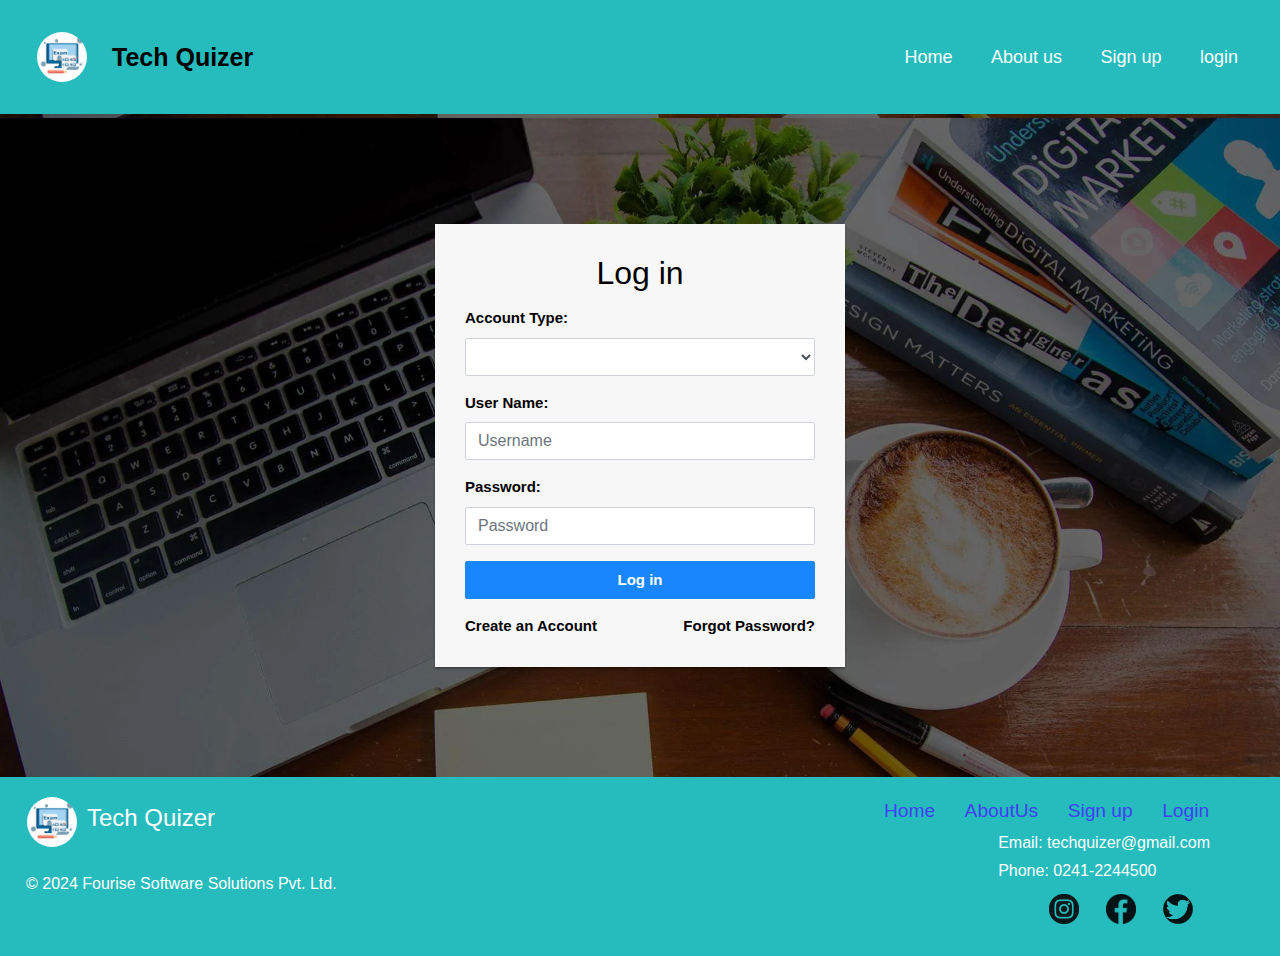
<file: login.html>
<!DOCTYPE html>
<html lang="en">
<head>
<meta charset="utf-8">
<meta name="viewport" content="width=device-width, initial-scale=1, shrink-to-fit=no">
<title>Login Form</title>
<link rel="stylesheet" href="https://stackpath.bootstrapcdn.com/bootstrap/4.5.0/css/bootstrap.min.css">
<link rel="stylesheet" href="https://maxcdn.bootstrapcdn.com/font-awesome/4.7.0/css/font-awesome.min.css">
<link rel="stylesheet" href="https://cdnjs.cloudflare.com/ajax/libs/font-awesome/6.4.0/css/all.min.css" class="stylesheet">
<link rel="stylesheet" href="login.css">
</head>
<body>

    
    <div class="header">
        <a href="#default" class="logo"> <img src="IMG/Exam logo.jpg" alt="Exam Logo">Tech Quizer</a>
        <div class="header-right">
            <!-- Toggle button for mobile -->
            <button class="toggle-button" onclick="toggleMenu()"><i class="fas fa-bars"></i></button>
            <!-- Navigation links -->
            <div class="header-links" id="header-links">
                <a class="active" href="index.html">Home</a>
                <a class="active" href="about.html">About us</a>
                <a class="active" href="signup.html">Sign up</a>
                <a class="active" href="login.html">login</a>
            </div>
        </div>
    </div>

<div class="login-form">
    <form id="loginForm">
        <h2 class="text-center">Log in</h2>       
        <div class="form-group">
            <label><b>Account Type:</b></label>
            <select class="form-control" id="accountType" required>
                <option value=""></option>

                <option value="admin" >Admin</option>
                <option value="student">Student</option>
            </select>
        </div>
        <div class="form-group">
            <label><b>User Name:</b></label>
            <input type="text" class="form-control" id="username" placeholder="Username" required>
        </div>
        <div class="form-group">
            <label><b>Password:</b></label>
            <input type="password" class="form-control" id="password" placeholder="Password" required>
        </div>
        <div class="form-group">
            <button type="button" class="btn btn-primary btn-block" onclick="login()">Log in</button>
        </div>
        <div class="clearfix">
            <a href="#" class="float-right"><b>Forgot Password?</b></a>
            <a href="signup.html"><b>Create an Account</b></a>

        </div>  
        <!-- <p class="text-center"><a href="signup.html">Create an Account</a></p> -->
    </form>
</div>

<script src="login.js"></script>

<footer>
    <div class="foot">
        <div class="left-section">
            <img src="IMG/Exam logo.jpg" alt="Footer Logo" class="logo">
            <h1 class="heading1">Tech Quizer</h1>
        </div>
        <div class="footer-content">
            <div class="useful-links">
                <ul>
                    <li><a href="index.html">Home</a></li>
                    <li><a href="about.html">AboutUs</a></li>
                    <li><a href="signup.html">Sign up</a></li>
                    <li><a href="login.html">Login</a></li>
                </ul>
            </div>
            
            <div class="contact-info">
                <div class="info">
                    <p>Email: <span class="email">techquizer@gmail.com</span></p>
                    <p>Phone: <span class="phone">0241-2244500</span></p>
                </div>
            </div>
        </div>
    </div>
    <div class="copbut">
        <div class="copyright">
            <p>&copy; 2024 Fourise Software Solutions Pvt. Ltd.</p>
        </div>
        <div class="social-media-icons">
            <button type="button" class="social-icon"><img src="IMG/instagram.png" alt=""></button>
            <button type="button" class="social-icon"><img src="IMG/facebook.png" alt=""></button>
            <button type="button" class="social-icon"><img src="IMG/twitter.png" alt=""></button>
        </div>
    </div>
</footer>


<script>
    function toggleMenu() {
    var headerLinks = document.getElementById("header-links");
    var header = document.querySelector('.header');
    header.classList.toggle('menu-open'); // Toggle menu-open class on header
    if (headerLinks.style.display === "block") {
        headerLinks.style.display = "none";
    } else {
        headerLinks.style.display = "block";
    }
}


</script>




</body>
</html>
</file>
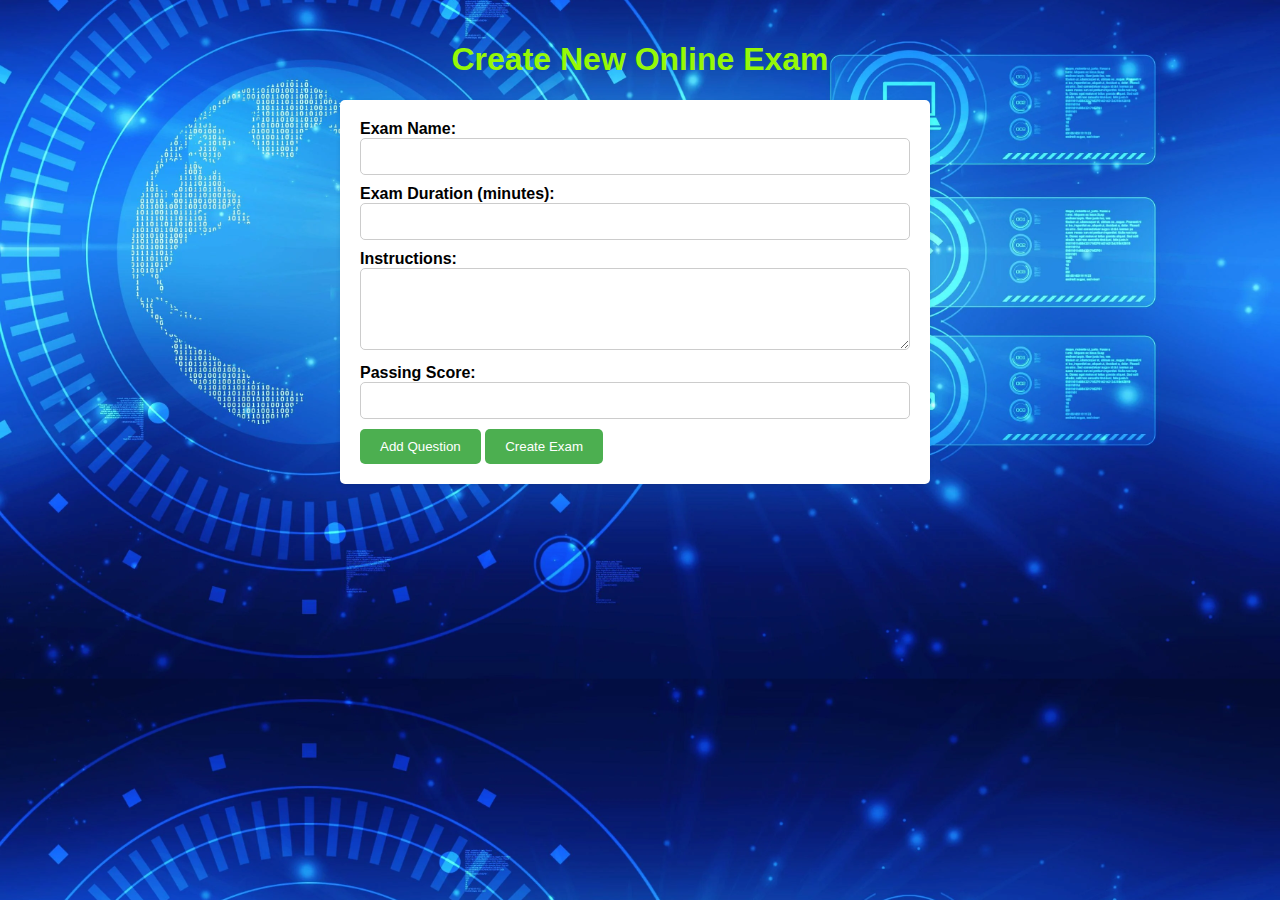
<file: online_exam.html>
<!DOCTYPE html>
<html lang="en">
<head>
  <meta charset="UTF-8">
  <meta name="viewport" content="width=device-width, initial-scale=1.0">
  <title>Admin Dashboard</title>
 <link rel="stylesheet" href="online_exam.css">
</head>
<body>
  <div class="container">
    <h1>Create New Online Exam</h1>
    <form id="examForm">
      <label for="examTitle">Exam Name:</label>
      <input type="text" id="examTitle" name="examTitle" required>

      <label for="examDuration">Exam Duration (minutes):</label>
      <input type="number" id="examDuration" name="examDuration" min="1" required>

      <label for="instructions">Instructions:</label>
      <textarea id="instructions" name="instructions" rows="4"></textarea>

      <label for="passingScore">Passing Score:</label>
      <input type="number" id="passingScore" name="passingScore" min="0" required>

      <div id="questionsContainer">
        <!-- Questions will be dynamically added here -->
      </div>

      <button type="button" id="addQuestionBtn">Add Question</button>
      <button type="submit">Create Exam</button>
    </form>
  </div>

  <script src="online_exam.js">
    
  </script>
</body>
</html>
</file>
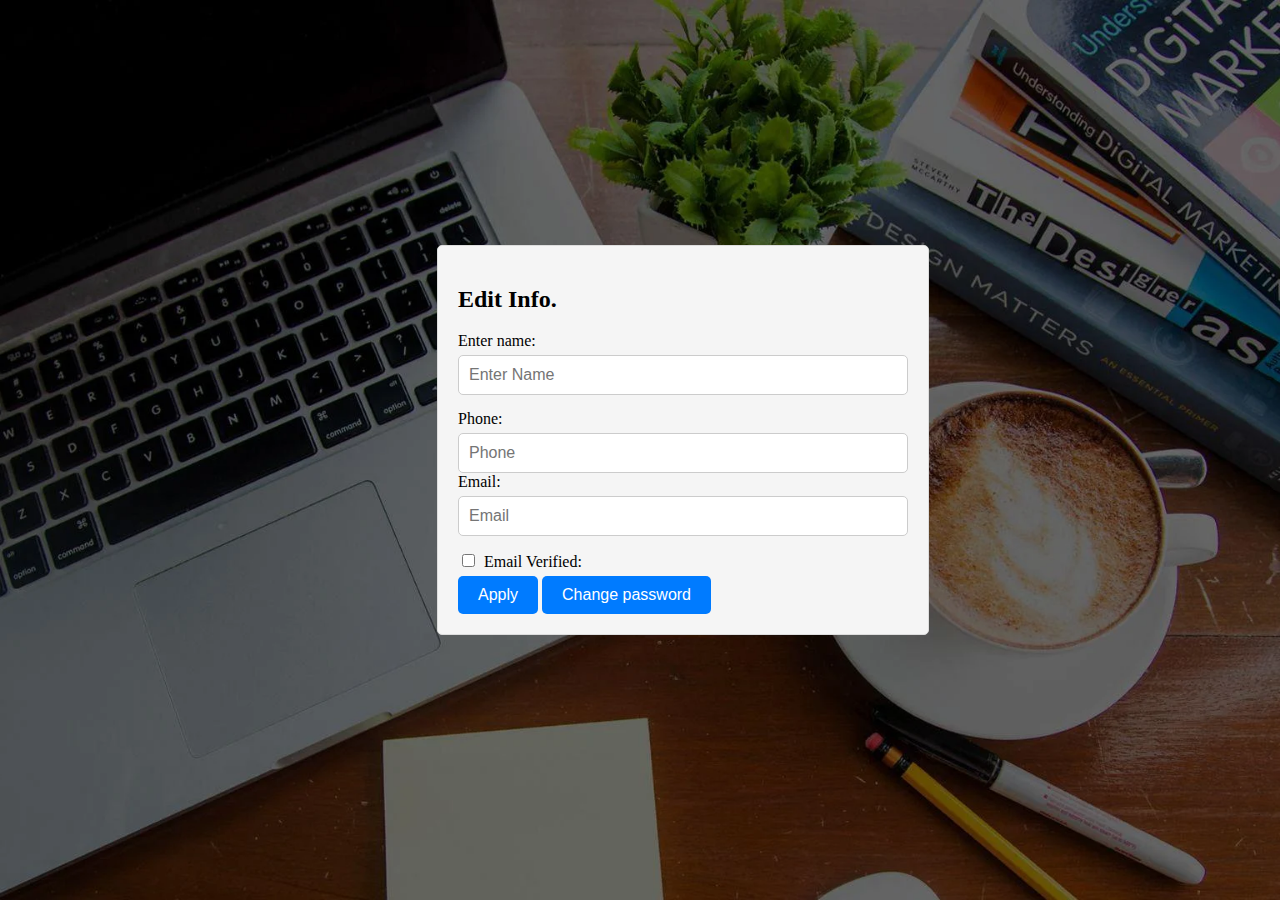
<file: setting.html>
<!DOCTYPE html>
<html lang="en">
<head>
    <meta charset="UTF-8">
    <meta name="viewport" content="width=device-width, initial-scale=1.0">
    <title>Account Settings</title>
    <link rel="stylesheet" href="setting.css">
</head>
<body>
    
    <div class="container">
        <div class="account-settings-box">
             <h2> Edit Info.</h2>
            <form>
                <form>
                    <div class="form-group">
                        <label >Enter name:</label>
                        <input type="text" id="name" name="name"  placeholder="Enter Name">
                    </div>
                    <div>    
                        <label>Phone:</label>
                        <input type="tel" id="phone" name="phone"  placeholder="Phone">
                    </div>
                    <div class="form-group">
                        <label>Email:</label>
                        <input type="email" id="email" name="email"  placeholder="Email">
                    </div>
                    <div>    
                        <label for="verified"><input type="checkbox" id="verified" name="verified">
                            Email Verified:</label>
                    </div>
                     <button type="submit">Apply</button> <button type="submit" id="change-password-btn">Change password</button>

                    


                </form>






            </form>
        </div>
        
            </div>
        </div>
    </div>
    <script src="setting.js"></script>
</body>
</html>
</file>
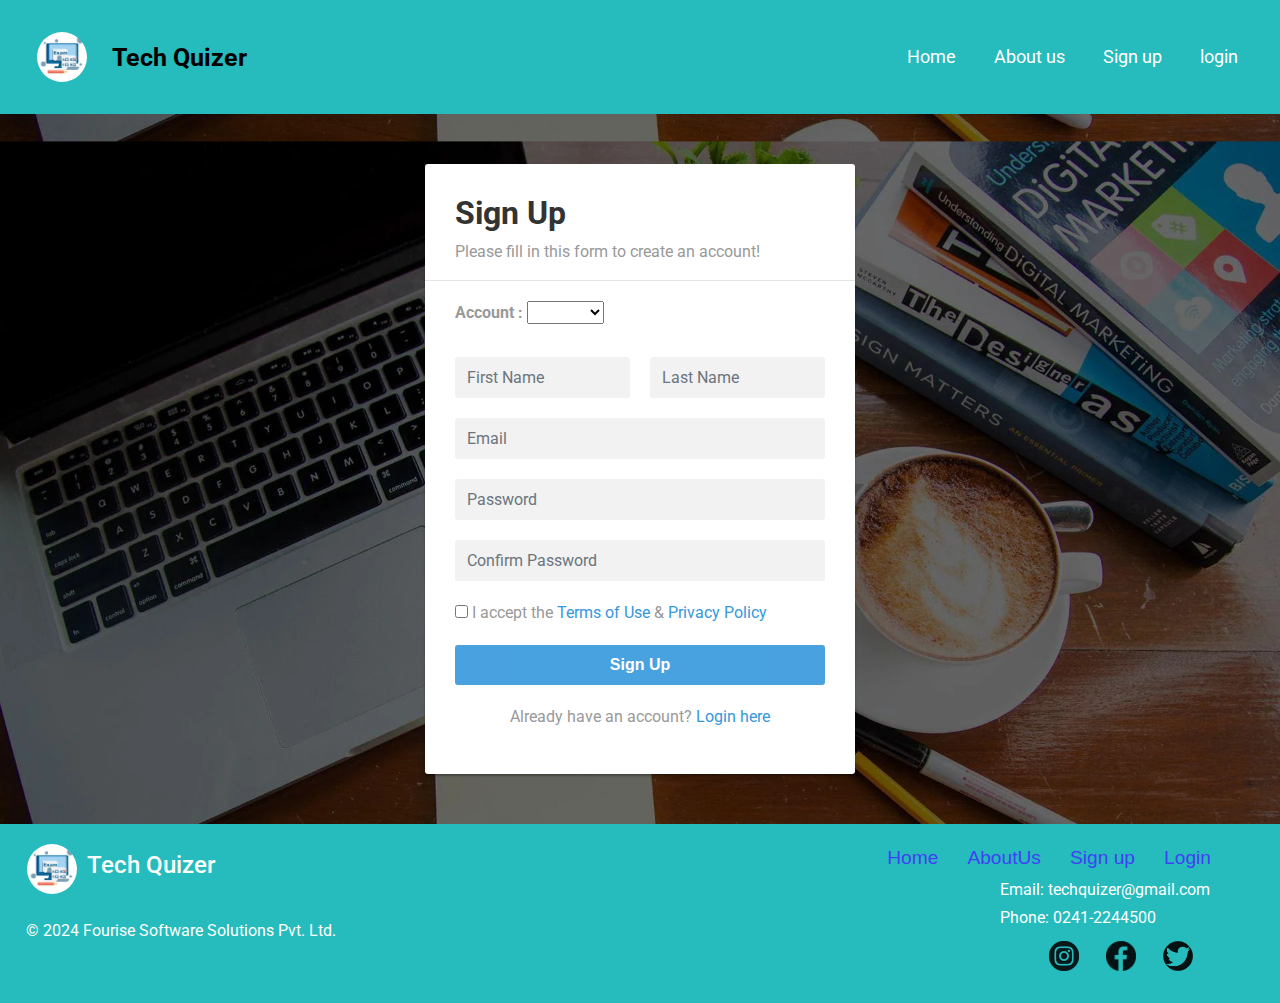
<file: signup.html>
<!DOCTYPE html>
<html lang="en">
<head>
<meta charset="utf-8">
<meta name="viewport" content="width=device-width, initial-scale=1, shrink-to-fit=no">
<link rel="stylesheet" href="https://fonts.googleapis.com/css?family=Roboto:400,700">
<title>Sign up</title>
<link rel="stylesheet" href="https://stackpath.bootstrapcdn.com/bootstrap/4.5.0/css/bootstrap.min.css">
<link rel="stylesheet" href="https://maxcdn.bootstrapcdn.com/font-awesome/4.7.0/css/font-awesome.min.css">
<script src="https://code.jquery.com/jquery-3.5.1.min.js"></script>
<script src="https://cdn.jsdelivr.net/npm/popper.js@1.16.0/dist/umd/popper.min.js"></script>
<script src="https://stackpath.bootstrapcdn.com/bootstrap/4.5.0/js/bootstrap.min.js"></script> 
<link rel="stylesheet" href="https://cdnjs.cloudflare.com/ajax/libs/font-awesome/6.4.0/css/all.min.css" class="stylesheet">
<link rel="stylesheet" href="signup.css">
</head>
<body>

    <div class="header">
        <a href="#default" class="logo"> <img src="IMG/Exam logo.jpg" alt="Exam Logo">Tech Quizer</a>
        <div class="header-right">
            <!-- Toggle button for mobile -->
            <button class="toggle-button" onclick="toggleMenu()"><i class="fas fa-bars"></i></button>
            <!-- Navigation links -->
            <div class="header-links" id="header-links">
                <a class="active" href="index.html">Home</a>
                <a class="active" href="about.html">About us</a>
                <a class="active" href="signup.html">Sign up</a>
                <a class="active" href="login.html">login</a>
            </div>
        </div>
    </div>
    














<div class="signup-form">
    <form action="login.html" method="get">
		<h2>Sign Up</h2>
		<p>Please fill in this form to create an account!</p>
		<hr>
        <div class="form-group">

            <label for="email"><b>Account :</b></label>
            <Select class="sign" required>
                <option></option>
                <option>Admin</option>
                <option>Student</option>
            </Select><br><br>


			<div class="row">
                
            <div class="col"><input type="text" class="form-control" name="first_name" placeholder="First Name" required="required"></div>
                
				<div class="col"><input type="text" class="form-control" name="last_name" placeholder="Last Name" required="required"></div>
			</div>        	
        </div>
        <div class="form-group">
        	<input type="email" class="form-control" name="email" placeholder="Email" required="required">
        </div>
		<div class="form-group">
            <input type="password" class="form-control" name="password" placeholder="Password" required="required">
        </div>
		<div class="form-group">
            <input type="password" class="form-control" name="confirm_password" placeholder="Confirm Password" required="required">
        </div>        
        <div class="form-group">
			<label class="form-check-label"><input type="checkbox" required="required"> I accept the <a href="#">Terms of Use</a> &amp; <a href="#">Privacy Policy</a></label>
		</div>
		<div class="form-group">
            <button type="submit" class="btn btn-primary btn-lg">Sign Up</button>
        </div>
        <div class="hint-text">Already have an account? <a href="login.html">Login here</a></div>

    </form>
</div>

<footer>
    <div class="foot">
        <div class="left-section">
            <img src="IMG/Exam logo.jpg" alt="Footer Logo" class="logo">
            <h1 class="heading1">Tech Quizer</h1>
        </div>
        <div class="footer-content">
            <div class="useful-links">
                <ul>
                    <li><a href="index.html">Home</a></li>
                    <li><a href="about.html">AboutUs</a></li>
                    <li><a href="signup.html">Sign up</a></li>
                    <li><a href="login.html">Login</a></li>
                </ul>
            </div>
            
            <div class="contact-info">
                <div class="info">
                    <p>Email: <span class="email">techquizer@gmail.com</span></p>
                    <p>Phone: <span class="phone">0241-2244500</span></p>
                </div>
            </div>
        </div>
    </div>
    <div class="copbut">
        <div class="copyright">
            <p>&copy; 2024 Fourise Software Solutions Pvt. Ltd.</p>
        </div>
        <div class="social-media-icons">
            <button type="button" class="social-icon"><img src="IMG/instagram.png" alt=""></button>
            <button type="button" class="social-icon"><img src="IMG/facebook.png" alt=""></button>
            <button type="button" class="social-icon"><img src="IMG/twitter.png" alt=""></button>
        </div>
    </div>
</footer>


<script>
    function toggleMenu() {
    var headerLinks = document.getElementById("header-links");
    var header = document.querySelector('.header');
    header.classList.toggle('menu-open'); // Toggle menu-open class on header
    if (headerLinks.style.display === "block") {
        headerLinks.style.display = "none";
    } else {
        headerLinks.style.display = "block";
    }
}


</script>



</body>
</html>
</file>
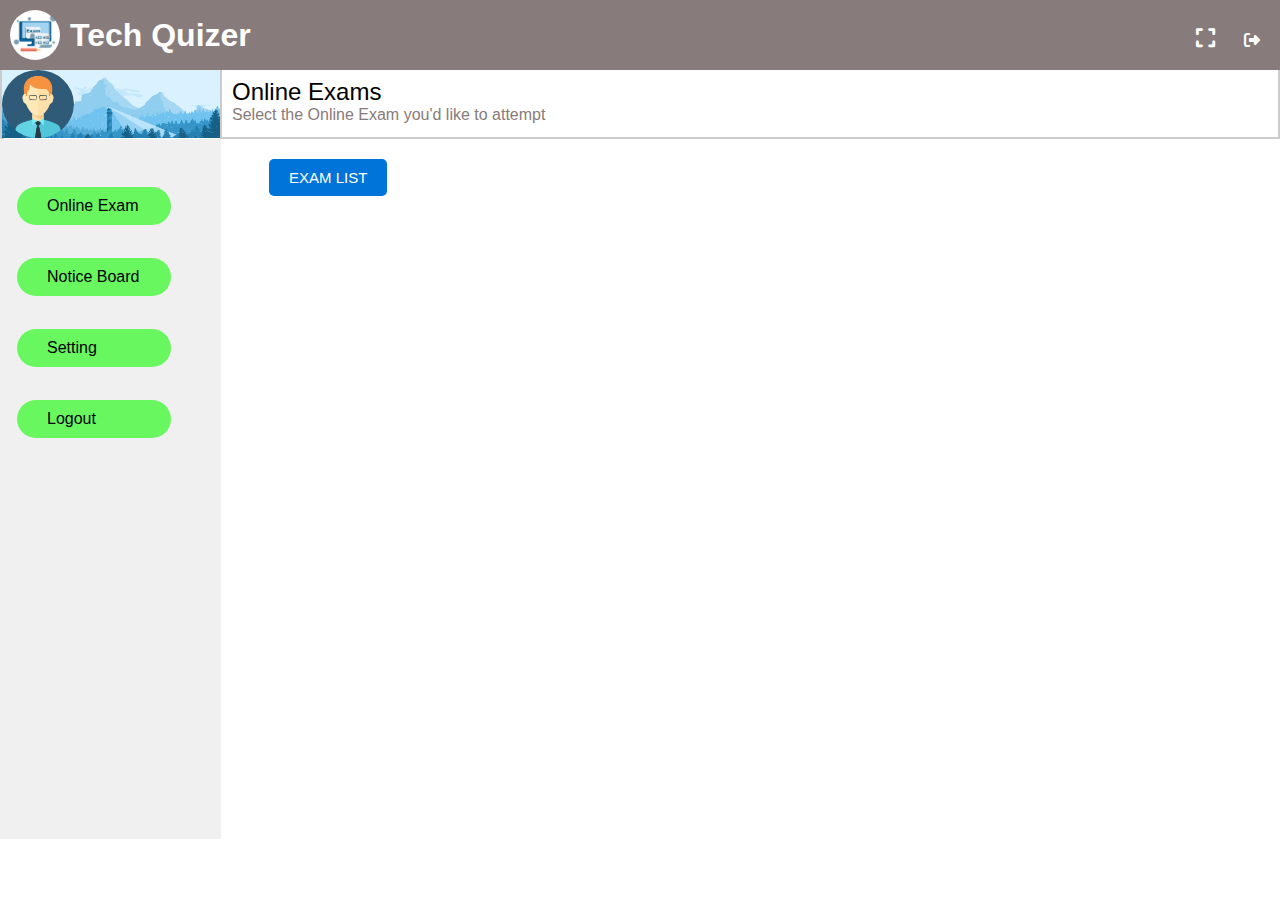
<file: student.html>
<!DOCTYPE html>
<html lang="en">
<head>
  <meta charset="UTF-8">
  <meta name="viewport" content="width=device-width, initial-scale=1.0">
  <title>student Panel</title>
  <link rel="stylesheet" href="https://fonts.googleapis.com/icon?family=Material+Icons">

  <link rel="stylesheet" href="student.css">
  <link rel="stylesheet" href="https://cdnjs.cloudflare.com/ajax/libs/font-awesome/6.4.0/css/all.min.css" class="stylesheet">

</head>
<body>
  <!--  Navbar -->
  <header>
    <div class="logo">
      <img src="IMG/exam_logo.jpg" alt="Exam Logo">
      <h1>Tech Quizer</h1>
    </div>
    <nav>
      <ul>
        <button id="fullscreen-button"><i class="fas fa-expand"title="Full Screen"></i></button>
          </li>
        <li><a href="index.html"><i class="fas fa-sign-out-alt"title="Logout"></i></a></li>
      </ul>
    </nav>
    
  </header>

  <!-- student Info Section -->
  <div class="student-info">
    <div class="logo-container">
        <div class="logo">
            <img src="IMG/student.png" title="student Profile" alt="student Logo" >
            <h3 class="student-name" id="studentName"></h3>
        </div>
        
    </div>
    
</div>
    <div class="student-links">
      <h2>Online Exams</h2>
      <h5>Select the Online Exam you'd like to attempt</h5>
    </div>

  
  

  <!-- Sidebar Section -->
  <aside class="sidebar">
    <div class="sidebar-inner">
      <ul>
        <li><a href="onlineexam.html"> Online Exam </a></li>
        <li><a href="#">Notice Board</a></li>
        <li><a href="setting.html">Setting</a></li>
        <li><a href="index.html">Logout</a></li>
      </ul>
    </div>
  </aside>

  <div class="menu-btn">
    <span></span>
    <span></span>
    <span></span>
  </div>

  <div class="content">
    <a href="onlineexam.html">
    <button title="Click to View Exam List">EXAM LIST</button>
    </a>
  </div>
  
  <script>
    const fullscreenButton = document.getElementById('fullscreen-button');
  
    // Function to toggle fullscreen mode
    function toggleFullscreen() {
      if (!document.fullscreenElement) {
        document.documentElement.requestFullscreen(); // Enter fullscreen mode
      } else {
        if (document.exitFullscreen) {
          document.exitFullscreen(); // Exit fullscreen mode
        }
      }
    }
  
    // Event listener for the button click
    fullscreenButton.addEventListener('click', toggleFullscreen);
  </script>



<script>
  document.addEventListener('DOMContentLoaded', function () {
  const menuBtn = document.querySelector('.menu-btn');
  const sidebar = document.querySelector('.sidebar');

  menuBtn.addEventListener('click', function () {
    sidebar.classList.toggle('show');
    menuBtn.classList.toggle('open');
  });
});
</script>
</body>
</html>
</file>
<file: style.css>
@import url('https://fonts.googleapis.com/css2?family=Poppins:wght@300&display=swap');
html{
    scroll-behavior: smooth;
    /* transition: scroll-behavior 500ms ease-in; */
}
:root{
    --secondary-color:white;
}

* {
    padding: 0;
    margin: 0;
    font-family: 'Poppins', sans-serif;
}

/* Scroll Watcher */
.scroll-watcher{
    height: 10px;
    position: fixed;
    top: 0;
    z-index: 1000;
    background: linear-gradient( 329deg, #25a4c3,rgb(19, 231, 104));
    /* background-color: linear-gradient( rgb(89, 199, 229),blue); */
    width: 100%;
    /* scale: 0 1; */
    transform-origin: left;
    animation: scroll-watcher linear;
    animation-timeline: scroll();
}


* {box-sizing: border-box;}

body { 
  margin: -11px;
  font-family: Arial, Helvetica, sans-serif;
  background-color: #c2d2e4;
}

.header {
  overflow: hidden;
  background-color: #26bbbc;
  padding: 20px 25px;
  display: flex; /* Display flex to align items in a row */
  justify-content: space-between; /* Space between logo and header-right */
  align-items: center; /* Center vertically */
}

.header a {
  color: black;
  text-decoration: none;
  font-size: 18px; 
  line-height: 25px;
  border-radius: 31px;
  padding: 12px;
}

.header a.logo {
  font-size: 25px;
  font-weight: bold;
  display: flex; /* To align image and text */
  align-items: center; /* Center vertically */
}


.header a.active {
  color: white;
  margin: 5px;
}
.header a.active:hover {
  background-color: rgb(160, 239, 190);
  color: white;
  margin: 5px;
}


.header-right {
  display: flex; /* Display links horizontally */
}

.logo img {
  border-radius: 50%;
  width: 50px;
  height: 50px;
  object-fit: cover;
  margin-right: 25px;
}

button {
  background-color: #46CF9D;
  color: white;
  padding: 14px 20px;
  margin: 8px 0;
  border: none;
  cursor: pointer;
  width: 100%;
  opacity: 0.9;
}

button:hover {
  opacity:1;
}

button {
  margin: 20px 0 0 40px; /* Adjust margin as needed */
  padding: 10px 20px;
  background-color: #a2efe5;
  color: white;
  font-size: 25px; /* Adjust font size as needed */
  font-family: Arial, sans-serif; /* Adjust font family as needed */
  border: none;
  cursor: pointer;
  margin-top: 20px;
  border-radius: 25% 10%;
  transition: transform 0.3s ease;
}

button:hover {
  background-color: #78d0da;
}
button:active {
  transform: scale(1.1); /* Zoom effect on button click */
}

.hero-content {
  z-index: 1;
  margin-right: 810px;
  margin-top: 37px;
  border-radius: 25% 10%;
}


.toggle-button {
  display: none; /* Hide the button by default */
  background-color: transparent;
  color: #fff;
  border: none;
  cursor: pointer;
  font-size: 16px;
}
/* Hero Section */

.hero-section {
    position: relative;
    height: 80vh; /* Adjust as needed */
    background-image: url('IMG/bg-image1.jpeg'); /* Replace 'your-image.jpg' with the path to your image */
    background-size: cover;
    background-position: center;
    color: #ffffff; /* Text color on top of the image */
    text-align: center;
    display: flex;
    align-items: center;
    justify-content: center;
    text-shadow: 2px 2px 4px rgba(0, 0, 0, 0.5); /* Optional: Add a text shadow for better readability */
  }

  .hero-content {
    z-index: 1;
  }

/* 7777777777777777777777 */
#features {
  text-align: center;
  margin: 0px 0px 0px 0px;
  font-size: 40px;
  color: black;
  background-color:#c2d2e4;

}
.features {
  height: 165svh;
  /* border: 2px solid black; */
  display: grid;
  grid-template-columns: repeat(2, 400px); /* Three columns with equal width */
  grid-template-rows: repeat(2, 450px); /* Two rows with a fixed height of 100px */
  gap: 80px; /* Gap between grid items */
  /* padding: 0 0 34px 0;/ */
  margin: 0px 0px 0px 10px;
  justify-content: center;
  scale: 1; opacity: 0;
  animation: fade-in linear forwards;
  animation-duration: entry -50px;
  background-color:#c2d2e4;
}
.feat {
  background-color: rgb(231, 233, 231);
  border: 1px solid rgb(217, 221, 216);
  border-radius: 10px;
  color: black;
  padding: 30x 30px 0px 30px;
  display: flex;
  flex-direction: column;
  justify-content: center;
  gap: 6px;
  align-items: center;
  box-shadow: 0px 5px 10px 0px rgba(0, 0, 0, 0.5);
  font-family: 'Poppins', sans-serif;;
}
.feat img{
  width:100px;
  height: 100px;    
}
.feats img{
  width: 136px;
}
.feat p{
  text-align: center;
  padding: 9px;
  text-wrap: balance;
}
.feat:hover{
  transform: translateY(-5px);
  box-shadow: 0px 10px 20px 2px rgba(0, 0, 0, 0.25);
}

.popup {
  display: none;
  position: fixed;
  top: 50%;
  left: 50%;
  transform: translate(-50%, -50%);
  background-color:white;
  width: 80%;
  max-width: 600px;
  padding: 20px;
  border-radius: 8px;
  color: black;
  z-index: 9999; /* Ensure the popup is above other content */
}

.popup-content {
  position: relative;
}

.close {
  position: absolute;
  top: 10px;
  right: 10px;
  font-size: 24px;
  cursor: pointer;
}

.popup-content h2 {
  font-size: 24px;
  margin-bottom: 10px;
}

.popup-content p {
  font-size: 16px;
  line-height: 1.5;
}

/* Testimonials Section and Slider */
.infinite-scroll{
 
  display: flex;
  flex-direction: column;
  align-items: center;
  gap: 40px;
  background-color: #a9d26575;
  margin-top: 90px;
}
#tests{
  font-size: 30px;
  color: black;
}
.tag-list{
  margin:0;
  padding-inline:0;
  list-style: none;
}
.tag-list .slide{
  padding: 1rem;
  border-radius: 0.5rem;
  box-shadow: 0 0.5rem 1rem -0.25rem rgb(86, 82, 82);
  width: 35vw;
  background-color: #87ebc3;
}
.tests{
  width: 35svw;
  height: 50svh;
  display: flex;
  flex-direction: column;
  align-items: center;
  gap: 40px;
}
.tests p{
  /* font-style: italic; */
  text-align: center;
  text-wrap: balance;
  font-size: 19px;
  color: black;
  padding: 12px;
}
.tests .img{
  width: 100px;
  height: 100px;
  border: 2px solid black;
  border-radius: 200%;
}
.tests .img img{
  width: 100px;
  height: 100px;
  border-radius: 200%;
  object-fit: cover;
}
.scroller{
  max-width: 80svw; 
  /* outline: 3px solid lime; */
}
.scroller__inner{
  padding-block: 1rem;
  display: flex;
  flex-wrap: nowrap;
  gap: 3rem;
  animation: scrollLeft var(--animation-duration, 40s) linear infinite; /* Animation for scrolling */

}
.scroller[data-animated=true]{
  overflow: hidden;
  -webkit-mask: linear-gradient(
      90deg,
      transparent,
      white 20%,
      white 80%,
      transparent
  );
  mask: linear-gradient(
      90deg,
      transparent,
      white 20%,
      white 80%,
      transparent
  );
}
.scroller[data-animated=true] .scroller__inner{
  width: max-content;
  flex-wrap: nowrap; 
  animation: scroll var(--animation-duration, 40s) linear infinite;
}
.scroller[data-duration = "slow"]{
  --animation-duration: 30s;
}

.scroller {
  max-width: 100%; /* Adjust as needed */
  overflow: hidden; /* Hides the content that overflows */
  position: relative; /* Needed for absolute positioning of the inner content */
}


@keyframes scrollLeft {
  0% { transform: translateX(0); } /* Starting position */
  100% { transform: translateX(calc(-100% - 3rem)); } /* Scrolls entire width of the content */
}

/* Animations */
@keyframes scroll-watcher{
  from{scale: 0 1;}
  to {scale: 1 1; }
}
@keyframes fade-out{
  to{
      opacity: 0;
  }
}
@keyframes fade-in {
  to{scale: 1; opacity: 1;}
}
@keyframes scroll {
  to{
      transform: translate(calc(-50% - 1rem));
  }
}

* {box-sizing: border-box}

/* Full-width input fields */
  input[type=text], input[type=password] {
  width: 100%;
  padding: 15px;
  margin: 5px 0 22px 0;
  display: inline-block;
  border: none;
  background: #f1f1f1;
}

input[type=text]:focus, input[type=password]:focus {
  background-color: #ddd;
  outline: none;
}

hr {
  border: 1px solid #f1f1f1;
  margin-bottom: 25px;
}

/* Set a style for all buttons */
button {
  background-color: #04AA6D;
  color: white;
  padding: 14px 20px;
  margin: 8px 0;
  border: none;
  cursor: pointer;
  width: 100%;
  opacity: 0.9;
}

button:hover {
  opacity:1;
}

/* Extra styles for the cancel button */
.cancelbtn {
  padding: 14px 20px;
  background-color: #f44336;
}

/* Float cancel and signup buttons and add an equal width */
.cancelbtn, .signupbtn {
  float: left;
  width: 50%;
}

/* Add padding to container elements */
.container {
  padding: 16px;
}

/* Clear floats */
.clearfix::after {
  content: "";
  clear: both;
  display: table;
}



/* Footer Styles */
footer {
  background-color: #26bbbc;
  color: white;
  padding: 20px 0;
}

.foot {
  display: flex;
  justify-content: space-between;
  align-items: flex-start;
  width: 100%; 
  height: 80px; 
}

.left-section {
  display: flex;
  align-items: center;
  margin-left: 27px;
}

.left-section img.logo {
  width: 50px;
  height: 50px;
  border-radius: 50%;
  margin-right: 10px;
}

.heading1 {
  font-size: 24px;
}

.footer-content {
  display: flex;
  align-items: flex-start;
}

.useful-links ul {
  list-style: none;
  padding: 0;
}

.useful-links ul li {
  display: inline-block;
  margin-right: 10px;
}

.contact-info {
  margin-right: 20px;
  margin-top: 24px;
}

.contact-info .info {
  margin-top: 10px;
}

.copbut {
  display: flex;
  justify-content: space-between;
  align-items: center;
}

.social-media-icons {
  display: flex; /* Make the icons flex items */
  align-items: center; /* Center them vertically */
}

.social-media-icons button {
  background-color: transparent;
  border: none;
  margin-right: 10px;
}

.social-media-icons button img {
  width: 30px;
  height: 30px;
}

.copyright {
  margin-left: 26px;
  margin-top: -30px;
}

.useful-links {
  margin-right: 20px; /* Adjust margin as needed */
}

.useful-links ul {
  list-style: none;
  padding: 0;
  margin-right: -256px;
}

.useful-links ul li {
  display: inline-block;
  margin-right: 10px;
}











/* Media query for 600px viewport width */
@media only screen and (max-width: 600px) {
  .toggle-button {
    display: block; /* Show the button for smaller screens */
  }

  .header-links {
    display: none; /* Hide the links by default */
    position: absolute; /* Position the menu links absolutely */
    top: 8%; /* Position the menu links below the menu button */
    left: 0;
    margin-left: 234px;
    background-color: white;
    padding: 10px; /* Add padding for spacing */
    z-index: 1; /* Ensure links appear above other content */
    border-radius:5px;
  }
  .header a.active {
    color: black;
    margin: 5px;
  }

  .header-links a {
    display: block; /* Display links as block to stack vertically */
    color: black;
    font-size: 16px; /* Set font size */  
  }

  .header a.logo {
    margin-left: -24px;
    padding: 10px;
  }

  .hero-section {
    height: 28vh; /* Set the height of the hero section to the full viewport height */
  }
  #features {
    font-size: 30px;
    color: black;
    margin-top: 37px;
  }
    
  .features {
    height: 233svh;
    grid-template-columns: repeat(1, 300px);
    padding: 0 0 54px 0;
    margin-top: 50px;
  }
  .feat {
    background-color: rgb(231, 233, 231);
    border: 1px solid rgb(189, 240, 175);
    border-radius: 29px;
    gap: 30px;
  }

  .popup {
    top: 54%;
    left: 50%;
    width: 350px;
  }

  .popup-content p {
    font-size: 13px;
  }

  .infinite-scroll {
    gap: 30px;
    background-color: #b6d97ec2;
    margin-top: 200px;
  }

.tests p {
  font-size: 15px; 
}

.tests {
  width: 63svw;
  height: 60svh;
  gap: 0px;
}

.tag-list .slide {
  width: 310px;
  height: 288px;
}

.scroller__inner {
  gap: 1rem;
}

.scroller[data-duration = "slow"]{
  --animation-duration: 10s;
}

.footer {
  padding: 20px 0;
}

.foot {
  display: flex;
  flex-direction: column; /* Change to column layout for mobile */
  align-items: center; /* Center items vertically */
  width: 100%; 
  height: auto; /* Adjust height to fit content */
}

.left-section {
  margin-bottom: 10px; /* Add some space below the logo */
  margin-left: -154px;
}

.footer-content {
  flex-direction: column; /* Change to column layout for mobile */
  align-items: center; /* Center items horizontally */
}

.useful-links ul {
  padding: 0;
  text-align: center; /* Center the links */
  margin-top: -48px;
}

.useful-links ul li {
  display: block;
  margin-bottom: 10px; /* Add space between links */
}

.contact-info .info {
  margin-top: 15px;
  margin-left: 27px;
}
.contact-info {
  margin-top: -92px;
  margin-left: -114px;
}

.copbut {
  flex-direction: column; 
}

.social-media-icons {
  margin-top: -83px;
  margin-left: -135px;
}

.social-media-icons button {
  margin: 0 -25px;
}

.copyright {
  margin-top: 50px;
  margin-left: 2px;
  margin-bottom: 7px;
}

button {
  padding: 12px 8px;
  width: 100%;
  opacity: 0.9;
}

button:hover {
  opacity:1;
}

button {
  margin: 20px 0 0 40px; 
  padding: 10px 6px;
  background-color: #597fd3;
  font-size: 9px; 
  margin-top: -8px;
}

.hero-content {
  z-index: 1;
  margin-right: 335px;
  margin-top: 37px;
}
}
</file>
<file: about.css>
body {
    font-family: Arial, sans-serif;
    background-size: cover; /* Cover the entire viewport */
    background-color: #485ef3b9;
    }
  
  
    header {
      position: fixed;
      top: 0;
      left: 0;
      width: 100%;
      height: 40px;
      color: #fff;
      padding: 20px;
      display: flex;
      align-items: center;
      justify-content: space-between;
      z-index: 1000;
      background-color: #a4ab83;
      transition: background-color 0.3s ease; /* Add transition for smooth effect */
  }
  
  .header-scroll {
      background-color: #8cac6a; /* Background color when scrolled */
  }
  
  
  
  
  
  
  
  .logo img {
    width: 50px;
    height: 50px;
    margin-right: 10px;
  }
  
  .title h1 {
    margin: 10px;
    margin-right: 495px; /* Adjust the margin to separate the logo and title */
    font-family: Georgia, 'Times New Roman', Times, serif;
  font-size: 40px;
  }

  .title {
    white-space: nowrap; /* Prevent line breaks */
  }
  
  

  .logo img {
    border-radius: 50%; 
    width: 70px; 
    height: 70px; 
    object-fit: cover; 
  }


  

  nav ul {
    list-style-type: none;
    margin-left: -173px;
    padding: 0;
    display: flex; /* Display links as flex items */
    white-space: nowrap; /* Prevent line breaks */
    font-size: 20px;
  }
  
  nav ul li {
    margin-right: 2px; /* Set margin between links */
    padding-right: 30px;
  }
  
  nav ul li:last-child {
    margin-right: 10px; /* Remove margin from the last link */
  }
  
  nav ul li a {
    color: #fff;
    text-decoration: none;
    padding: 10px 20px; /* Set padding for the links */
  }




  .container3{
      display: flex;
      margin-top: 70px;
    }

    .content-container3 {
      flex: 2; /* Adjust width of content relative to the image */
      margin-top: 22px;
      margin-right: 80px;
    }
    
    .content-container3 p{
      margin-left: 80px;
      font-size:  25px;
      color: #ccc3c3;
      line-height: 44px;
    }
        
    .content-container3 h1{
      margin-left: 36px;
      font-size:  65px;
      color: #fff;
      margin-top: 40px;
    }
  
  .image-container0 {
    flex: 1;
    margin-right: 20px; /* Adjust spacing between image and content */
  }
  
  .image-container0 img {
        width: 550px;
        height: 450px;
        border-radius: 30px;
        margin-top: 30px;
    }

    .content-container p{
      margin-left: 36px;
      font-size:  30px;
    }


  

  
  .upper-side {
    order: -1; /* Places these flex items above the sidebar */
  }

  .content button {
    padding: 10px 20px;
    background-color: #0074D9;
    color: #FFF;
    border: none;
    border-radius: 5px;
    font-size: 15px;
    cursor: pointer;
    margin-right: -120px;
  }
  
  .content button:hover {
    background-color: #0056b3;
  }
  
  
  .flex-container {
    display: flex;
    justify-content: center; /* Center items horizontally */
    align-items: center; /* Center items vertically */
    flex-direction: column;
    flex: 1;
  }
  
  

    .flex-item {
        text-align: center; /* Center text within the flex item */
      }
      
  

      
      /* Apply border only to flex items within the upper-side flex container */
.flex-container.upper-side .flex-item {
    border: 1px solid #000; /* Example border styling: 2px solid black */
    border-radius: 20px;
    padding-top: 12px;
    margin: 0px 145px;
    background-color: white;
    margin-top: 25px;
  }
  
  
  
  .icon-container i {
    font-size: 45px; /* Adjust the size as needed */
  }
  
  .content {
    display: flex;
    margin-top: 70px;
  }
  
  
  .flex-container.upper-side {
    justify-content: flex-start;
    height: 260px;
    width: 280px;
  }
  
  .flex-container.lower-side {
    justify-content: flex-end;
    height: 250px;
    width: 280px;
  }
  
  


/*1  */

.container {
    display: flex;
    margin-top: 70px;
  }
  
  .image-container {
    flex: 1;
    margin-right: 20px; /* Adjust spacing between image and content */
  }
  
  .image-container img {
        width: 409px;
        height: 365px;
        border-radius: 30px;
        
     }
  
  .content-container {
    flex: 2; /* Adjust width of content relative to the image */
    margin-top: 30px;
    margin-left: 30px;
  }
  
  .content-container p{
    margin-right: 36px;
    font-size:  17px;
  }
  .content-container h2{
    margin-right: 36px;
    font-size:  37px;
  }
  
  /* 2 */
  
.container2 {
  display: flex;
  margin-top: 70px;
}

.image-container2 {
  flex: 1;
  margin-right: 20px; /* Adjust spacing between image and content */
}

.image-container2 img {
      width: 409px;
      height: 365px;
      border-radius: 30px;
   }

.content-container2 {
  flex: 2; /* Adjust width of content relative to the image */
  margin-top: 22px;
  margin-right: 80px;
}

.content-container2 p{
  margin-left: 36px;
  font-size:  17px;
}
.content-container2 h2{
  margin-left: 36px;
  font-size:  37px;
}

.content-container2 h1{
  margin-left: 36px;
  font-size:  65px;
  color: #fff;
  margin-top: 70px;
}




/* Footer Styles */
footer {
  background-color: #26bbbc;
  color: white;
  padding: 20px 0;
  margin: -8px;
}

.foot {
  display: flex;
  justify-content: space-between;
  align-items: flex-start;
  width: 100%; 
  height: 80px; 
}

.left-section {
  display: flex;
  align-items: center;
  margin-left: 27px;
}

.left-section img.logo {
  width: 50px;
  height: 50px;
  border-radius: 50%;
  margin-right: 10px;
}

.heading1 {
  font-size: 24px;
}

.footer-content {
  display: flex;
  align-items: flex-start;
}

.useful-links ul {
  list-style: none;
  padding: 0;
}

.useful-links ul li {
  display: inline-block;
  margin-right: 10px;
}

.contact-info {
  margin-right: 20px;
  margin-top: 24px;
}
.contact-info .info p {
  margin-bottom: -5px; /* Adjust the value as needed */
}
.contact-info .info {
  margin-top: 10px;
}

.copbut {
  display: flex;
  justify-content: space-between;
  align-items: center;
}

.social-media-icons {
  display: flex; /* Make the icons flex items */
  align-items: center; /* Center them vertically */
  margin-right: 50px;
  margin-top: 20px;
}

.social-media-icons button {
  background-color: transparent;
  border: none;
  margin-right: 10px;
}

.social-media-icons button img {
  width: 30px;
  height: 30px;
}

.copyright {
  margin-left: 26px;
  margin-top: -30px;
}

.useful-links {
  margin-right: 20px; /* Adjust margin as needed */
}

.useful-links ul {
  list-style: none;
  padding: 0;
  margin-right: -256px;
  margin-top: 1px;
}

.useful-links ul li {
  display: inline-block;
  margin-right: 10px;
}

.useful-links ul li a {
  margin-right: 15px;
  color: rgb(64, 64, 246);
}
.useful-links ul li a:hover {
  color: red; /* Change the color when hovered over */
}

.buttons{
	justify-self: flex-end;
	align-self: flex-start;
	margin-right: 170px;
	display: flex;
	gap: 20px;
  }
  .buttons button{
	background-color: transparent;
	display: inline-flex;
  justify-content: center;
  align-items: center;
	width:  40px;
	border: none;
	border-radius: 5px;
	transition: transform 100ms ease-in-out;
  }
  .buttons button:hover{
	background-color: green;
	transform: scale(1.1);
  }
  .buttons button img{
	border-radius: 50%;
	width: 40px;
	height: 40px;
	object-fit: contain;
  }
  button img:hover{
	filter: invert(100%);
  }







  /* Responsive adjustments */
@media only screen and (max-width: 768px) {
  body {
      padding: 100px; /* Adjust padding for smaller screens */
  }

  .title h1 {
      margin-right: 50px; /* Adjust margin for smaller screens */
  }
  
  .logo img {
      width: 40px; /* Adjust logo size for smaller screens */
      height: 40px;
  }
  
  .exam-platform {
      font-size: 24px; /* Adjust font size for smaller screens */
      padding: 10px; /* Adjust padding for smaller screens */
      width: auto; /* Allow the width to adjust based on content */
      max-width: 90%; /* Limit width to avoid overflow on smaller screens */
      left: 5%; /* Adjust left position for smaller screens */
  }
  
  .feature-block {
      font-size: 18px; /* Adjust font size for smaller screens */
      margin-left: 20px; /* Adjust margin for smaller screens */
      width: auto; /* Allow the width to adjust based on content */
      max-width: 90%; /* Limit width to avoid overflow on smaller screens */
  }
  
  nav ul {
      margin-left: -100px; /* Adjust margin for smaller screens */
  }
}
</file>
<file: add_notice.css>
/* Some basic styling for demonstration */
body {
  background-image: url('IMG/background3.png'); /* Specify the path to your background image */
  background-size: cover; /* Cover the entire background */
  background-position: center; /* Center the background image */
  font-family: Arial, sans-serif;
  display: flex;
  justify-content: center;
  align-items: center;
  height: 100vh;
  margin: 0;
  background-color: #f2f2f2;
}
.container {
  width: 550px;
  background-color: white;
  border-radius: 5px;
  box-shadow: 0 0 10px rgba(0, 0, 0, 0.1);
  padding: 20px;
}
input[type="text"] {
  margin-bottom: 10px;
  padding: 5px;
  width: 100%;
}
.button-container {
  display: flex;
  justify-content: space-between;
  margin-bottom: 10px;
}
button {
  padding: 8px 16px;
  background-color: #4CAF50;
  color: white;
  border: none;
  cursor: pointer;
  width: calc(50% - 5px);
}
button:hover {
  background-color: #45a049;
}
table {
  border-collapse: collapse;
  width: 100%;
}
th, td {
  padding: 8px;
  text-align: left;
  border-bottom: 1px solid #ddd;
}
th {
  background-color: #4CAF50;
  color: white;
}
.selected {
  background-color: #f2f2f2;
}


/* Media query for 600px viewport width */
@media only screen and (max-width: 600px) {

.container {
  width: 297px;
}
}
</file>
<file: add_student.css>
/* Some basic styling for demonstration */
 body {
  background-image: url('IMG/background1.jpg'); /* Specify the path to your background image */
  background-size: cover; /* Cover the entire background */
  background-position: center; /* Center the background image */
  font-family: Arial, sans-serif;
  display: flex;
  justify-content: center;
  align-items: center;
  height: 100vh;
  margin: 0;
}
.container {
    width: 650px;
    background-color: white;
    border-radius: 5px;
    box-shadow: 0 0 10px rgba(0, 0, 0, 0.1);
    padding: 20px;
}
input[type="text"] {
    margin-bottom: 10px;
    padding: 5px;
    width: 100%;
}
.button-container {
    display: flex;
    justify-content: space-between;
    margin-bottom: 10px;
}
button {
    padding: 8px 16px;
    background-color: #4CAF50;
    color: white;
    border: none;
    cursor: pointer;
    width: calc(50% - 5px);
}
button:hover {
    background-color: #45a049;
}
table {
    border-collapse: collapse;
    width: 100%;
}
th, td {
    padding: 8px;
    text-align: left;
    border-bottom: 1px solid #ddd;
}
th {
    background-color: #4CAF50;
    color: white;
}
.selected {
    background-color: #f2f2f2;
}



  /* Responsive Adjustments  */
/* Media query for screens smaller than 768px */
@media screen and (max-width: 768px) {
    /* Adjustments for the container */
    .container {
      width: 90%; /* Make container width 90% of the viewport width */
      max-width: 400px; /* Set maximum width for smaller screens */
    }
  
    /* Adjustments for the button container */
    .button-container {
      flex-direction: column; /* Stack buttons vertically */
    }
  
    /* Adjustments for the buttons */
    button {
      width: 100%; /* Make buttons full width */
      margin-bottom: 10px; /* Add margin between buttons */
    }
  
    /* Adjustments for the table */
    table {
      font-size: 14px; /* Decrease font size for better fit on small screens */
    }
  }
</file>
<file: exam.css>
.header {
	overflow: hidden;
	background-color: #26bbbc;
	padding: 20px 25px;
	display: flex; /* Display flex to align items in a row */
	justify-content: space-between; /* Space between logo and header-right */
	align-items: center; /* Center vertically */
  }
  
  .header a {
	color: black;
	text-decoration: none;
	font-size: 18px; 
	line-height: 25px;
	border-radius: 31px;
	padding: 12px;
  }
  
  .header a.logo {
	font-size: 25px;
	font-weight: bold;
	display: flex; /* To align image and text */
	align-items: center; /* Center vertically */
  }
  
  .header a:hover {
	background-color: #ddd;
	color: black;
  }
  
  .header a.active {
	background-color: rgb(22, 140, 136);
	color: white;
	margin: 5px;
  }
  
  .header-right {
	display: flex; /* Display links horizontally */
  }
  
  .logo img {
	border-radius: 50%;
	width: 50px;
	height: 50px;
	object-fit: cover;
	margin-right: 25px;
  }
  
  @media screen and (max-width: 500px) {
	.header a,
	.header-right {
	  flex-direction: column; /* Stack items vertically on small screens */
	  align-items: center; /* Center horizontally */
	}
  }
  








  .upper-side {
    order: -1; /* Places these flex items above the sidebar */
  }

  .content button {
    padding: 10px 20px;
    background-color: #0074D9;
    color: #FFF;
    border: none;
    border-radius: 5px;
    font-size: 15px;
    cursor: pointer;
    margin-right: -120px;
  }
  
  .content button:hover {
    background-color: #0056b3;
  }
  
  
  .flex-container {
    display: flex;
    justify-content: center; /* Center items horizontally */
    align-items: center; /* Center items vertically */
    flex-direction: column;
    flex: 1;
  }
  
  

    .flex-item {
        text-align: center; /* Center text within the flex item */
      }
      
  

      
      /* Apply border only to flex items within the upper-side flex container */
.flex-container.upper-side .flex-item {
    border: 2px solid #000; /* Example border styling: 2px solid black */
    padding-top: 12px;
    margin: 0px 145px;
  }
  
  
  
  .icon-container i {
    font-size: 45px; /* Adjust the size as needed */
  }
  
  .content {
    display: flex;
    margin: 18px;
  }
  
  
  .flex-container.upper-side {
    justify-content: flex-start;
    height: 260px;
    width: 280px;
  }
  
  .flex-container.lower-side {
    justify-content: flex-end;
    height: 250px;
    width: 280px;
  }
  
  


/*1  */

.container {
    display: flex;
    margin-top: 70px;
  }
  
  .image-container {
    flex: 1;
    margin-right: 20px; /* Adjust spacing between image and content */
  }
  
  .image-container img {
        width: 559px;
        height: 400px;
     }
  
  .content-container {
    flex: 2; /* Adjust width of content relative to the image */
  }
  
  .content-container p{
    margin-right: 36px;
    font-size:  20px;
  }
  .content-container h2{
    margin-right: 36px;
    font-size:  45px;
  }
  
  /* 2 */
  
.container2 {
  display: flex;
  margin-top: 70px;
}

.image-container2 {
  flex: 1;
  margin-right: 20px; /* Adjust spacing between image and content */
}

.image-container2 img {
      width: 559px;
      height: 400px;
   }

.content-container2 {
  flex: 2; /* Adjust width of content relative to the image */
}

.content-container2 p{
  margin-left: 36px;
  font-size:  20px;
}
.content-container2 h2{
  margin-left: 36px;
  font-size:  45px;
}
/* Footer */
footer {
    background-color:#26bbbc; 
    color: white;
    height: 265px;
  }
  .foot{
    display: grid;
    grid-template-areas: "foot1 foot2 foot2";
  }
  .footer-content {
    grid-area: foot2;
    padding: 15px 0px 15px 0px;
    height: 160px;
    /* border: 1px solid black; */
    display: flex;
    justify-content: space-around;
  }
  .left-section{
    grid-area: foot1;
    height: 190px;
    /* border: 1px solid black; */
    display: flex;
    justify-content: center;
    align-items: center; 
  }
  .left-section img{
    align-self: center;
    width: 100px;
    height: 100px;
  }
  .left-section .heading1{
    align-self: center;
    height: 100px;
    /* border: 1px solid black; */
    font-size: 35px;
    font-weight: 800;
    width: 280px;
    margin-left: 15px;
  }
  a {
    text-decoration: none;
    color: black;
  }
  a:hover{
    color: #fff;
  }
  .useful-links h2, .facility-links h2{
    padding-bottom: 6px;
    margin-bottom:10px;
    border-bottom: 3px solid green;
  } 
  .useful-links ul{
    list-style: none;
    display: flex;
    flex-direction: column;
    justify-content: center;
    align-items: flex-start;
    font-size: 20px;
    font-family: "Poppins", sans-serif;
    font-weight: 10px;
    font-style: normal;
    color: rgb(246, 249, 252);  
    gap: 14px;
  }
  .facility-links ul{
    list-style: none;
    font-family: "Poppins", sans-serif;
    font-size: 20px;
    /* border: 1px solid black; */
    display: grid;
    grid-template-columns: repeat(2,1fr);
    justify-content: center;
    align-items: flex-start;
    gap: 14px 28px;
  
  }
  .address {
    /* border: 1px solid black; */
    align-self: flex-end;
    font-size: 18px;
    font-family: "Poppins", sans-serif;
    font-weight: 10px;
    font-style: normal;
  }
  .info{
    display: flex;
    flex-direction: column;
    gap: 18px;
  }
  #adr{
    width: 480px;
    word-wrap: break-word;
  }
  .copbut{
    padding: 0px 25px;
    height: 70px;
    /* background-color: rgb(191, 228, 135); */
    display: grid;
    grid-template-areas: "footer";
  }
  .copbut>*{
    grid-area: footer;
  }
  .copbut .copyright{
    justify-self: flex-start;
    align-self: center;
  }
  .copbut p{
    font-size: 15px;
  }
  .buttons{
    justify-self: flex-end;
    align-self: flex-start;
    margin-right: 170px;
    display: flex;
    gap: 20px;
  }
  .buttons button{
    background-color: transparent;
    display: inline-flex;
  justify-content: center;
  align-items: center;
    width:  40px;
    border: none;
    border-radius: 5px;
    transition: transform 100ms ease-in-out;
  }
  .buttons button:hover{
    background-color: green;
    transform: scale(1.1);
  }
  .buttons button img{
    border-radius: 50%;
    width: 40px;
    height: 40px;
    object-fit: contain;
  }
  button img:hover{
    filter: invert(100%);
  }
  


  /* Responsive Adjustments  */
/* Media query for screens smaller than 768px */
@media screen and (max-width: 768px) {
  /* Adjustments for .header */
  .header {
    flex-direction: column; /* Stack items vertically on small screens */
    align-items: center; /* Center items horizontally */
  }

  /* Adjustments for .content button */
  .content button {
    margin-right: 0; /* Remove right margin to center button */
  }

  /* Adjustments for .container and .container2 */
  .container,
  .container2 {
    flex-direction: column; /* Stack items vertically on small screens */
    margin-top: 20px; /* Decrease top margin */
  }

  /* Adjustments for .image-container and .image-container2 */
  .image-container,
  .image-container2 {
    margin-right: 0; /* Remove right margin */
  }

  /* Adjustments for .content-container and .content-container2 */
  .content-container,
  .content-container2 {
    margin-left: 0; /* Remove left margin */
  }
}
</file>
<file: login.css>
body {
  background-image: url('IMG/bg-image.jpeg');
  background-size: 100% auto; /* Cover the entire background */
  background-position: center; /* Center the background image */
}

body {
  background-image: url('IMG/background5.webp');
  background-size: 100% auto; /* Adjust width to 100% and height to auto */
  background-position: center; /* Center the background image */
  
}

.header {
  overflow: hidden;
  background-color: #26bbbc;
  padding: 20px 25px;
  display: flex; /* Display flex to align items in a row */
  justify-content: space-between; /* Space between logo and header-right */
  align-items: center; /* Center vertically */
}

.header a {
  color: black;
  text-decoration: none;
  font-size: 18px; 
  line-height: 25px;
  border-radius: 31px;
  padding: 12px;
}

.header a.logo {
  font-size: 25px;
  font-weight: bold;
  display: flex; /* To align image and text */
  align-items: center; /* Center vertically */
}


.header a.active {
  color: white;
  margin: 5px;
}
.header a.active:hover {
  background-color: rgb(160, 239, 190);
  color: white;
  margin: 5px;
}


.header-right {
  display: flex; /* Display links horizontally */
}

.logo img {
  border-radius: 50%;
  width: 50px;
  height: 50px;
  object-fit: cover;
  margin-right: 25px;
}

button {
  background-color: #46CF9D;
  color: white;
  padding: 14px 20px;
  margin: 8px 0;
  border: none;
  cursor: pointer;
  width: 100%;
  opacity: 0.9;
}

button:hover {
  opacity:1;
}

button {
  margin: 20px 0 0 40px; /* Adjust margin as needed */
  padding: 10px 20px;
  background-color: #a2efe5;
  color: white;
  font-size: 25px; /* Adjust font size as needed */
  font-family: Arial, sans-serif; /* Adjust font family as needed */
  border: none;
  cursor: pointer;
  margin-top: 20px;
  border-radius: 25% 10%;
  transition: transform 0.3s ease;
}

button:hover {
  background-color: #78d0da;
}
button:active {
  transform: scale(1.1); /* Zoom effect on button click */
}

.hero-content {
  z-index: 1;
  margin-right: 810px;
  margin-top: 37px;
  border-radius: 25% 10%;
}


.toggle-button {
  display: none; /* Hide the button by default */
  background-color: transparent;
  color: #fff;
  border: none;
  cursor: pointer;
  font-size: 16px;
}
  
  
/* login */
b{
    color: black;
  }
  .login-form {
    width: 410px;
    margin: 110px auto;
    font-size: 15px;
  }
  .login-form form {
    margin-bottom: 15px;
    background: #f7f7f7;
    box-shadow: 0px 2px 2px rgba(0, 0, 0, 0.3);
    padding: 30px;
  }
  .login-form h2  {
    margin: 0 0 15px;
    color: black;
  }
  .form-control, .btn {
    min-height: 38px;
    border-radius: 2px;
  }
  .btn {        
    font-size: 15px;
    font-weight: bold;
    margin: 0px;
  }

  
/* Footer */
footer {
  background-color: #26bbbc;
  color: white;
  padding: 20px 0;
}

.foot {
  display: flex;
  justify-content: space-between;
  align-items: flex-start;
  width: 100%; 
  height: 80px; 
}

.left-section {
  display: flex;
  align-items: center;
  margin-left: 27px;
}

.left-section img.logo {
  width: 50px;
  height: 50px;
  border-radius: 50%;
  margin-right: 10px;
}

.heading1 {
  font-size: 24px;
}

.footer-content {
  display: flex;
  align-items: flex-start;
}

.useful-links ul {
  list-style: none;
  padding: 0;
}

.useful-links ul li {
  display: inline-block;
  margin-right: 10px;
  font-family: 'Poppins', sans-serif;
  font-size: larger;
  font-stretch: expanded;
}
.useful-links ul li a {
  margin-right: 15px;
  color: rgb(64, 64, 246);
}
.useful-links ul li a:hover {
  color: red; /* Change the color when hovered over */
}

.contact-info {
  margin-right: 20px;
  margin-top: 24px;
}
.contact-info .info p {
  margin-bottom: 4px; /* Adjust the value as needed */
}


.info{
	display: flex;
	flex-direction: column;
	column-gap: 10%;
  margin-right: 50px;
  margin-top: 10px;
  }


.copbut {
  display: flex;
  justify-content: space-between;
  align-items: center;
}

.social-media-icons {
  display: flex; /* Make the icons flex items */
  align-items: center; /* Center them vertically */
  margin-top: 25px;
  margin-right: 120px;
}

.social-media-icons button {
  background-color: transparent;
  border: none;
  margin-right: -53px;
  margin-top: -24px;
}

.social-media-icons button img {
  width: 30px;
  height: 30px;
}

.copyright {
  margin-left: 26px;
  margin-top: -30px;
}

.useful-links {
  margin-right: 20px; /* Adjust margin as needed */
}

.useful-links ul {
  list-style: none;
  padding: 0;
  margin-right: -256px;
}

.useful-links ul li {
  display: inline-block;
  margin-right: 10px;
  gap: 20px;
}


.buttons{
  justify-self: flex-end;
  align-self: flex-start;
  margin-right: 170px;
  display: flex;
  gap: 20px;
}
.buttons button{
  background-color: transparent;
  display: inline-flex;
justify-content: center;
align-items: center;
  width:  40px;
  border: none;
  border-radius: 5px;
  transition: transform 100ms ease-in-out;
}
.buttons button:hover{
  background-color: green;
  transform: scale(1.1);
}
.buttons button img{
  border-radius: 50%;
  width: 40px;
  height: 40px;
  object-fit: contain;
}
button img:hover{
  filter: invert(100%);
}





/* Media query for 600px viewport width */
@media only screen and (max-width: 600px) {
  .toggle-button {
    display: block;
  }

  .header-links {
    display: none; /* Hide the links by default */
    position: absolute; /* Position the menu links absolutely */
    top: 10%; /* Position the menu links below the menu button */
    left: 0;
    margin-left: 234px;
    background-color: white;
    padding: 10px; /* Add padding for spacing */
    z-index: 1; /* Ensure links appear above other content */
    border-radius:5px;
  }
  .header a.active {
    color: black;
    margin: 5px;
  }

  .header-links a {
    display: block; /* Display links as block to stack vertically */
    color: black;
    font-size: 16px; /* Set font size */  
  }

  .header a.logo {
    margin-left: -24px;
    padding: 10px;
  }




  .form-control {
  width: 100%;
  }

  .login-form form {
    box-shadow: 0px 10px 10px rgba(0, 0, 0, 0.3);
    margin-left: 9px;
    margin-right: 63px;
  }









  .footer {
    padding: 20px 0;
  }
  
  .foot {
    display: flex;
    flex-direction: column; /* Change to column layout for mobile */
    align-items: center; /* Center items vertically */
    width: 100%; 
    height: auto; /* Adjust height to fit content */
  }
  
  .left-section {
    margin-bottom: 10px; /* Add some space below the logo */
    margin-left: -154px;
  }
  
  .footer-content {
    flex-direction: column; /* Change to column layout for mobile */
    align-items: center; /* Center items horizontally */
  }
  
  .useful-links ul {
    padding: 0;
    text-align: center; /* Center the links */
    margin-top: -48px;
  }
  
  .useful-links ul li {
    display: block;
    margin-bottom: 10px; /* Add space between links */
  }
  
  .contact-info .info {
    margin-top: -26px;
    margin-left: 76px;
  }
  .contact-info {
    margin-top: -92px;
    margin-left: -114px;
  }
  
  .copbut {
    flex-direction: column; 
  }
  
  .social-media-icons {
    margin-top: -88px;
    margin-left: 27px;
  }
  
  .social-media-icons button {
    margin: 0 -25px;
  }
  

  
  .copyright {
    margin-top: 50px;
    margin-left: 2px;
    margin-bottom: 7px;
  }



  button {
    padding: 12px 8px;
    width: 100%;
    opacity: 0.9;
  }
  
  button:hover {
    opacity:1;
  }
  
  button {
    margin: 20px 0 0 40px; 
    padding: 10px 6px;
    background-color: #597fd3;
    font-size: 9px; 
    margin-top: -8px;
  }
  
  .hero-content {
    z-index: 1;
    margin-right: 335px;
    margin-top: 37px;
  }
}
</file>
<file: online_exam.css>
body {
  background-image: url('IMG/background4.webp'); /* Specify the path to your background image */
  background-size: cover; /* Cover the entire background */
  background-position: center; /* Center the background image */
  font-family: Arial, sans-serif;
  margin: 0;
  padding: 0;
  background-color: #f2f2f2;
}
.container {
  max-width: 1200px;
  margin: 0 auto;
  padding: 20px;
}
h1 {
  text-align: center;
  color:#96f807;
}
form {
  background-color: #fff;
  padding: 20px;
  border-radius: 5px;
  box-shadow: 0 2px 5px rgba(0, 0, 0, 0.1);
  width: 550px;
  margin-left:300px
}
label {
  font-weight: bold;
}
input[type="text"],
input[type="number"],
textarea {
  width: 100%;
  padding: 10px;
  margin-bottom: 10px;
  border: 1px solid #ccc;
  border-radius: 5px;
  box-sizing: border-box;
}
select {
  width: 100%;
  padding: 10px;
  margin-bottom: 10px;
  border: 1px solid #ccc;
  border-radius: 5px;
  box-sizing: border-box;
}
button {
  background-color: #4CAF50;
  color: white;
  padding: 10px 20px;
  border: none;
  border-radius: 5px;
  cursor: pointer;
}
button:hover {
  background-color: #45a049;
}
.question {
  border: 1px solid #ccc;
  border-radius: 5px;
  padding: 10px;
  margin-top: 10px;
}





/* Responsive Adjustments  */
/* Media query for screens smaller than 768px */
@media screen and (max-width: 768px) {
  form {
    width: 90%; /* Adjust form width for smaller screens */
    margin-left: auto; /* Center the form horizontally */
    margin-right: auto;
  }
}
</file>
<file: setting.css>
body {
    background-image: url('IMG/background5.webp'); /* Specify the path to your background image */
    background-size: cover; /* Cover the entire background */
    background-position: center; /* Center the background image */
    display: flex;
    justify-content: center;
    align-items: center;
    height: 100vh;
    margin: 0;
}

.account-settings-box {
    margin: 0 auto; /* Center the box horizontally */
}


.container {
    width: 80%; /* Adjust width as needed */
    margin: 0 auto; /* Center the container */
    padding: 20px;
}

h1 {
    font-size: 24px;
    margin-bottom: 10px;
}

p {
    font-size: 16px;
    margin-bottom: 20px;
}

.form-group {
    margin-bottom: 15px;
}

label {
    display: block;
    margin-bottom: 5px;
}

input[type="text"],
input[type="tel"],
input[type="email"],
input[type="password"],
input[type="domain"],
input[type="name"] {
    width: 100%;
    padding: 10px;
    border: 1px solid #ccc;
    border-radius: 5px;
    font-size: 16px;
    box-sizing: border-box; /* Ensure padding and border are included in width */
}

input[type="checkbox"] {
    margin-right: 5px;
}

button[type="submit"] {
    padding: 10px 20px;
    background-color: #007bff;
    color: #fff;
    border: none;
    border-radius: 5px;
    font-size: 16px;
    cursor: pointer;
}

button[type="submit"]:hover {
    background-color: #0056b3;
}










/* style.css */

.container {
    width: 80%; /* Adjust width as needed */
    margin: 0 auto; /* Center the container */
    padding: 20px;
}

.account-settings-box
 {
    background-color: #f5f5f5;
    border: 1px solid #ddd;
    border-radius: 5px;
    padding: 20px;
    margin-bottom: 20px;
    width: 350px;
}


p {
    font-size: 16px;
    margin-bottom: 20px;
}









/* style.css */

.container {
    width: 80%; /* Adjust width as needed */
    margin: 0 auto; /* Center the container */
    padding: 20px;
    display: flex; /* Use flexbox for layout */
    justify-content: space-between; /* Distribute items along the main axis */
}

.account-settings-box {
    background-color: #f5f5f5;
    border: 1px solid #ddd;
    border-radius: 5px;
    padding: 20px;
    width: calc(50% - 20px); /* Adjust width of boxes, considering margin */
    box-sizing: border-box; /* Include padding and border in width */
}

.account-settings-box {
    margin-right: 223px; /* Add margin between the boxes */
}







/* Responsive Adjustments  */
/* Media query for screens smaller than 768px */
@media screen and (max-width: 768px) {
    .container {
        flex-direction: column; /* Stack items vertically on smaller screens */
    }

    .account-settings-box {
        width: 100%; /* Set width to full for smaller screens */
        margin-right: 0; /* Remove margin between boxes */
        margin-bottom: 20px; /* Add margin at the bottom of each box */
    }
 #change-password-btn{
     margin-right:-10px;
 }
}
</file>
<file: signup.css>
body {
    background-image: url('IMG/background5.webp');
    background-size: 100% auto; /* Adjust width to 100% and height to auto */
    background-position: center; /* Center the background image */
    
}





.header {
	overflow: hidden;
	background-color: #26bbbc;
	padding: 20px 25px;
	display: flex; /* Display flex to align items in a row */
	justify-content: space-between; /* Space between logo and header-right */
	align-items: center; /* Center vertically */
  }
  
  .header a {
	color: black;
	text-decoration: none;
	font-size: 18px; 
	line-height: 25px;
	border-radius: 31px;
	padding: 12px;
  }
  
  .header a.logo {
	font-size: 25px;
	font-weight: bold;
	display: flex; /* To align image and text */
	align-items: center; /* Center vertically */
  }
  
  
  .header a.active {
	color: white;
	margin: 5px;
  }
  .header a.active:hover {
	background-color: rgb(160, 239, 190);
	color: white;
	margin: 5px;
  }
  
  
  .header-right {
	display: flex; /* Display links horizontally */
  }
  
  .logo img {
	border-radius: 50%;
	width: 50px;
	height: 50px;
	object-fit: cover;
	margin-right: 25px;
  }
  
  button {
	background-color: #46CF9D;
	color: white;
	padding: 14px 20px;
	margin: 8px 0;
	border: none;
	cursor: pointer;
	width: 100%;
	opacity: 0.9;
  }
  
  button:hover {
	opacity:1;
  }
  
  button {
	margin: 20px 0 0 40px; /* Adjust margin as needed */
	padding: 10px 20px;
	background-color: #a2efe5;
	color: white;
	font-size: 25px; /* Adjust font size as needed */
	font-family: Arial, sans-serif; /* Adjust font family as needed */
	border: none;
	cursor: pointer;
	margin-top: 20px;
	border-radius: 25% 10%;
	transition: transform 0.3s ease;
  }
  
  button:hover {
	background-color: #78d0da;
  }
  button:active {
	transform: scale(1.1); /* Zoom effect on button click */
  }
  
  .hero-content {
	z-index: 1;
	margin-right: 810px;
	margin-top: 37px;
	border-radius: 25% 10%;
  }
  
  
  .toggle-button {
	display: none; /* Hide the button by default */
	background-color: transparent;
	color: #fff;
	border: none;
	cursor: pointer;
	font-size: 16px;
  }
  
  
/* sign up */
body {
    background-image: url('IMG/background5.webp');
    background-size: 100% auto; /* Adjust width to 100% and height to auto */
    background-position: center; /* Center the background image */
    
}
.form-control {
	height: 41px;
	background: #f2f2f2;
	box-shadow: none !important;
	border: none;
}
.form-control:focus {
	background: #e2e2e2;
}
.form-control, .btn {        
	border-radius: 3px;
}
.signup-form {
	width: 430px;
	margin: 50px auto;
}
.signup-form form {
	color: #999;
	border-radius: 3px;
	margin-bottom: 15px;
	background: #fff;
	box-shadow: 0px 2px 2px rgba(0, 0, 0, 0.3);
	padding: 30px;
}
.signup-form h2  {
	color: #333;
	font-weight: bold;
	margin-top: 0;
}
.signup-form hr  {
	margin: 0 -30px 20px;
}    
.signup-form .form-group {
	margin-bottom: 20px;
}
.signup-form input[type="checkbox"] {
	margin-top: 3px;
}
.signup-form .row div:first-child {
	padding-right: 10px;
}
.signup-form .row div:last-child {
	padding-left: 10px;
}
.signup-form .btn {        
	font-size: 16px;
	font-weight: bold;
	background: #3598dc;
	border: none;
	min-width: 140px;
	margin: 0px;
}
.signup-form .btn:hover, .signup-form .btn:focus {
	background: #2389cd !important;
	outline: none;
}
.signup-form a {
	color: #fff;
	text-decoration: underline;
}
.signup-form a:hover {
	text-decoration: none;
}
.signup-form form a {
	color: #3598dc;
	text-decoration: none;
}	
.signup-form form a:hover {
	text-decoration: underline;
}
.signup-form .hint-text  {
	padding-bottom: 15px;
	text-align: center;
}









/* Footer */
footer {
	background-color: #26bbbc;
	color: white;
	padding: 20px 0;
  }
  
  .foot {
	display: flex;
	justify-content: space-between;
	align-items: flex-start;
	width: 100%; 
	height: 80px; 
  }
  
  .left-section {
	display: flex;
	align-items: center;
	margin-left: 27px;
  }
  
  .left-section img.logo {
	width: 50px;
	height: 50px;
	border-radius: 50%;
	margin-right: 10px;
  }
  
  .heading1 {
	font-size: 24px;
  }
  
  .footer-content {
	display: flex;
	align-items: flex-start;
  }
  
  .useful-links ul {
	list-style: none;
	padding: 0;
  }
  
  .useful-links ul li {
	display: inline-block;
	margin-right: 10px;
	font-family: 'Poppins', sans-serif;
	font-size: larger;
	font-stretch: expanded;
  }
  .useful-links ul li a {
	margin-right: 15px;
	color: rgb(64, 64, 246);
  }
  .useful-links ul li a:hover {
	color: red; /* Change the color when hovered over */
  }
  
  .contact-info {
	margin-right: 20px;
	margin-top: 24px;
  }
  .contact-info .info p {
	margin-bottom: 4px; /* Adjust the value as needed */
  }
  
  
  .info{
	  display: flex;
	  flex-direction: column;
	  column-gap: 10%;
	margin-right: 50px;
	margin-top: 10px;
	}
  
  
  .copbut {
	display: flex;
	justify-content: space-between;
	align-items: center;
  }
  
  .social-media-icons {
	display: flex; /* Make the icons flex items */
	align-items: center; /* Center them vertically */
	margin-top: 25px;
	margin-right: 120px;
  }
  
  .social-media-icons button {
	background-color: transparent;
	border: none;
	margin-right: -53px;
	margin-top: -24px;
  }
  
  .social-media-icons button img {
	width: 30px;
	height: 30px;
  }
  
  .copyright {
	margin-left: 26px;
	margin-top: -30px;
  }
  
  .useful-links {
	margin-right: 20px; /* Adjust margin as needed */
  }
  
  .useful-links ul {
	list-style: none;
	padding: 0;
	margin-right: -256px;
  }
  
  .useful-links ul li {
	display: inline-block;
	margin-right: 10px;
	gap: 20px;
  }
  
  
  .buttons{
	justify-self: flex-end;
	align-self: flex-start;
	margin-right: 170px;
	display: flex;
	gap: 20px;
  }
  .buttons button{
	background-color: transparent;
	display: inline-flex;
  justify-content: center;
  align-items: center;
	width:  40px;
	border: none;
	border-radius: 5px;
	transition: transform 100ms ease-in-out;
  }
  .buttons button:hover{
	background-color: green;
	transform: scale(1.1);
  }
  .buttons button img{
	border-radius: 50%;
	width: 40px;
	height: 40px;
	object-fit: contain;
  }
  button img:hover{
	filter: invert(100%);
  }
  
  










/* Media query for 600px viewport width */
@media only screen and (max-width: 600px) {
	.toggle-button {
	  display: block;
	}
  
	.header-links {
	  display: none; /* Hide the links by default */
	  position: absolute; /* Position the menu links absolutely */
	  top: 10%; /* Position the menu links below the menu button */
	  left: 0;
	  margin-left: 234px;
	  background-color: white;
	  padding: 10px; /* Add padding for spacing */
	  z-index: 1; /* Ensure links appear above other content */
	  border-radius:5px;
	}
	.header a.active {
	  color: black;
	  margin: 5px;
	}
  
	.header-links a {
	  display: block; /* Display links as block to stack vertically */
	  color: black;
	  font-size: 16px; /* Set font size */  
	}
  
	.header a.logo {
	  margin-left: -24px;
	  padding: 10px;
	}




	.signup-form {
		width: 430px;
		margin: 50px auto;
	}
	.signup-form form {
	box-shadow: 0px 10px 10px rgba(0, 0, 0, 0.3);
    margin-left: 12px;
    margin-right: 84px;
	}



	.footer {
		padding: 20px 0;
	  }
	  
	  .foot {
		display: flex;
		flex-direction: column; /* Change to column layout for mobile */
		align-items: center; /* Center items vertically */
		width: 100%; 
		height: auto; /* Adjust height to fit content */
	  }
	  
	  .left-section {
		margin-bottom: 10px; /* Add some space below the logo */
		margin-left: -154px;
	  }
	  
	  .footer-content {
		flex-direction: column; /* Change to column layout for mobile */
		align-items: center; /* Center items horizontally */
	  }
	  
	  .useful-links ul {
		padding: 0;
		text-align: center; /* Center the links */
		margin-top: -48px;
	  }
	  
	  .useful-links ul li {
		display: block;
		margin-bottom: 10px; /* Add space between links */
	  }
	  
	  .contact-info .info {
		margin-top: -26px;
		margin-left: 76px;
	  }
	  .contact-info {
		margin-top: -92px;
		margin-left: -114px;
	  }
	  
	  .copbut {
		flex-direction: column; 
	  }
	  
	  .social-media-icons {
		margin-top: -88px;
		margin-left: 27px;
	  }
	  
	  .social-media-icons button {
		margin: 0 -25px;
	  }
	  
	
	  
	  .copyright {
		margin-top: 47px;
        margin-left: 2px;
        margin-bottom: 5px;
	  }
	
	
	
	  button {
		padding: 12px 8px;
		width: 100%;
		opacity: 0.9;
	  }
	  
	  button:hover {
		opacity:1;
	  }
	  
	  button {
		margin: 20px 0 0 40px; 
		padding: 10px 6px;
		background-color: #597fd3;
		font-size: 9px; 
		margin-top: -8px;
	  }
	  
	  .hero-content {
		z-index: 1;
		margin-right: 335px;
		margin-top: 37px;
	  }
}
</file>
<file: admin.css>
/* Resetting default styles */
* {
  margin: 0;
  padding: 0;
  box-sizing: border-box;
}

body {
  font-family: Arial, sans-serif;
}
/* Style for the header */
header {
  background-color: #877b7b;
  color: #fff;
  padding: 10px;
  display: flex;
  justify-content: space-between;
  align-items: center;
  position: fixed;
  top: 0;
  left: 0;
  width: 100%;
  z-index: 1000;
}


nav ul li a i {
  margin-left: 10px; /* Adjust the gap between the icon and text */
}



.logo img {
  border-radius: 50%;
  width: 50px;
  height: 50px;
  object-fit: cover;
  margin-right: 10px;
}

.logo {
  display: flex;
  align-items: center; /* Align items vertically */
}

nav ul {
  list-style: none;
}

nav ul li {
  display: inline-block;
  margin-right: 10px;
}

nav ul li a {
  color: #fff;
  text-decoration: none;
}

#fullscreen-button {  
  padding-top: 5px;
  font-size: 22px; 
  cursor: pointer;
  background-color: #877b7b;
  border: none; /* Remove border */
}
#fullscreen-button i {
  padding: 10px; /* Add padding to icon for spacing */
  color: white; /* Text color for icon */
}


/* Style for the admin info section */
.admin-info {
  
  margin-top: 70px; 
  display: flex;
  justify-content: space-between;
  align-items: flex-start;
  border: 2px solid #ccc;
  margin-right: 248.7svb;
  
}




.admin-info img {
  border-radius: 50%;
  width: 70px;
  height: 70px;
  object-fit: cover;
}

.admin-details {
  display: flex;
  align-items: flex-start
}

.admin-details img {
  border-radius: 50%;
  width: 100px;
  height: 50px;
  object-fit: cover;
  margin-right: -100px;
}

.admin-links {
  padding-left: 80px;
  margin-top: 30px;
}







  
.logo-container {
  display: flex;
  align-items: center; /* Align items vertically */
}

.logo {
  margin-right: 136px; /* Adjust as needed */
  
}

.bar {
display: flex;
}



/* Style for the sidebar section */
.sidebar {
  background-color: #f0f0f0;
  width: 221px;
  height: 700px;
  padding: 50px;
  float: left;
  flex: 0 0 200px; /* Fixed width sidebar */
  margin-right: 28px;
}

.sidebar ul {
  list-style: none;
}

.sidebar ul li {
  display: block;
  padding: 10px 30px;
  border-radius: 100px;
  cursor: pointer;
  margin-bottom: 7px;
  margin-left: -30px;
  margin-top: 20px;
  background-color: rgb(140, 229, 137);
}

.sidebar-container {
  display: flex;
  align-items: flex-start; /* Align items to the top */
}


.content {
  padding: 20px;
  display: flex;
  flex-wrap: wrap;
}

.flex-container {
  flex: 1;   
  justify-content: space-between;
  padding-left: 50px;
  display: flex;
  margin-bottom: 30px;

}

.flex-item {
  background-color: white;
  color: black;
  padding: 20px;
  margin-bottom: 20px;
  width: 200px;
  height: 200px;
  border-radius: 20px;
  scroll-behavior: smooth;
  flex: 1;
  margin: 10px;
  padding: 10px;
  border: 1.3px solid #7cd1e6;
}


.button {
padding: 10px;
margin-top: 10px;
}


.upper-side {
order: -1; /* Places these flex items above the sidebar */
}

.lower-side {
order: 1; /* Places these flex items below the sidebar */
}


.content button {
padding: 10px 20px;
background-color: #0074D9;
color: #FFF;
border: none;
border-radius: 5px;
font-size: 15px;
cursor: pointer;
margin-right: -120px;
}

.content button:hover {
background-color: #0056b3;
}


.flex-container {
display: flex;
justify-content: center; /* Center items horizontally */
align-items: center; /* Center items vertically */
flex-direction: column;
flex: 1;
}

.flex-item {
text-align: center; /* Center text within the flex item */
}

.icon-container i {
font-size: 45px; /* Adjust the size as needed */
}

.content {
display: flex;
}


.flex-container.upper-side {
justify-content: flex-start;
height: 260px;
width: 280px;
}

.flex-container.lower-side {
justify-content: flex-end;
height: 250px;
width: 280px;
}

.upper-side {
height: 200px;
background-color: #dcdcdc;
}
.lower-side {
height: 150px;
background-color: #dcdcdc;
}


/* CSS for icon containers */
.icon-container {
display: flex;
justify-content: center;
align-items: center;
border-radius: 10px 100px / 120px;
border-radius: 10px; 
background-color: #bbe3b9; 
margin-bottom: 10px; /* Optional: Add spacing between the icon and text */
}

/* CSS for Font Awesome icons */
.icon-container .fas {
color: #2e10ee; /* Color of the Font Awesome icons */
}

/* CSS for SVG icons */
.icon-container svg {
fill: #2c0ef0; /* Color of the SVG icons */
}


.admin-links {
background-color: #f7f8ee; /* Background color of the navbar */
overflow: hidden; /* Ensure proper display of floated elements */
}

.admin-links a {
float: left; /* Float the anchor elements to the left */
display: block; /* Display the anchor elements as blocks */
color: white; /* Text color of the anchor elements */
text-align: center; /* Center align the text */
padding: px 1px; /* Add padding to the anchor elements */
text-decoration: none; /* Remove underline from anchor elements */
}

.admin-links a:hover {
background-color: #ddd; /* Background color of the anchor elements on hover */
color: black; /* Text color of the anchor elements on hover */
}


.admin-info {
display: flex;
align-items: flex-start;
justify-content: space-between; /* Aligns items with space between them */
background-color: #f0f0f0;
border: 2px solid #ccc;
margin-top: 68px;
}

.admin-links {
display: flex; /* Use flexbox for the links container */
align-items: center; /* Align items vertically */
margin-left: 220px;
margin-top: -71px;
height: 70px;
border: 1px solid #ccc;
padding-left: 800px;
}

.admin-links a {
text-decoration: none;
color: black;
padding: 10px; /* Add padding to the links */
border-radius: 10px;
border: 1px solid #24b879;
}

.admin-links a:not(:first-child) {
margin-left: 20px; /* Add margin to all links except the first one */
}


.logo-container {
background-image: url('IMG/background1.jpg');
background-size: cover; /* Adjust as needed */
background-position: center; /* Adjust as needed */
}

.logo-container {
  width: 220px; /* Set width */
  height: 68px; /* Set height */
}


.flex-item {
text-align: center;
transition: transform 2.3s ease;
cursor: pointer;

}
.icon-container {
font-size: 36px;
color: #000;
}
a {
text-decoration: none;
color: #000;
cursor: pointer;
}
.flex-item.clicked {
transform: scale(1.1);
background-color: #d4f41e;
}




@media only screen and (max-width: 600px) {
.sidebar {
  display: block;
  position: fixed;
  top: 0;
  left: -200px; /* Initially hidden off-screen */
  width: 200px;
  height: 70%;
  background-color: #333;
  z-index: 1000;
  transition: left 0.3s ease;
  border-radius: 20px;
}

.sidebar.show {
  left: 0;
}

.menu-btn {
  position: fixed;
  top: 25px;
  left: 10px;
  z-index: 1100;
  cursor: pointer;
}

.menu-btn span {
  display: block;
  width: 22px;
  height: 3px;
  margin-bottom: 5px;
  margin-left: 6px;
  background-color: #fff;
  transition: transform 0.3s ease;
}

.menu-btn.open span:nth-child(1) {
  transform: translateY(8px) rotate(45deg);
}

.menu-btn.open span:nth-child(2) {
  opacity: 0;
}

.menu-btn.open span:nth-child(3) {
  transform: translateY(-8px) rotate(-45deg);
}

.admin-links {
  margin-left: 172px;
  padding-left: 1px;
}

header {
height: 71px;
}


.logo-container {
width: 179px;
height: 68px;
}
.admin-info img {
width: 64px;
height: 67px;
}

.logo {
margin-right: 100px;
margin-left: 48px;
}

.logo {
align-items: center;
white-space: nowrap; /* Prevents wrapping */
}

.logo img {
max-width: 40px; /* Adjust max-width as needed */
height: auto;
margin-right: 8px; /* Adjust margin as needed */
}

.logo h1 {
font-size: 24px; /* Adjust the font size as needed */
}

.admin-links {
white-space: nowrap; /* Prevents wrapping */
}

.admin-links a {
font-size: 13px;
margin-right: -17px;
color: black;
background-color: rgb(56, 193, 227);
border-radius: 10px;
margin-left: 11px;
}
.admin-links a:last-child {
margin-right: 0; /* Remove margin from last link */
}

.logo-container img {
max-width: 117px;
height: 60px;
margin-left: -47px;
width: 60px;
}

#fullscreen-button {
padding-top: 4px;
font-size: 20px;
margin-left: -58px;
}

.flex-container.upper-side {
height: 244px;
margin-left: -66px;
margin-right: -21px;
}


.flex-container.lower-side {
height: 244px;
margin-left: -66px;
margin-right: -21px;
}
.content button {
border-radius: 7px;
font-size: 12px;
}

}
</file>
<file: student.css>
/* Resetting default styles */
* {
  margin: 0;
  padding: 0;
  box-sizing: border-box;
}

body {
  font-family: Arial, sans-serif;
}
/* Style for the header */
header {
  background-color: #877b7b;
  color: #fff;
  padding: 10px;
  display: flex;
  justify-content: space-between;
  align-items: center;
  position: fixed;
  top: 0;
  left: 0;
  width: 100%;
  z-index: 1000;
}


nav ul li a i {
  margin-left: 15px; /* Adjust the gap between the icon and text */
}



.logo img {
  border-radius: 50%;
  width: 50px;
  height: 50px;
  object-fit: cover;
  margin-right: 10px;
}

.logo {
  display: flex;
  align-items: center; /* Align items vertically */
}

nav ul {
  list-style: none;
}

nav ul li {
  display: inline-block;
  margin-right: 10px;
}

nav ul li a {
  color: #fff;
  text-decoration: none;
}

#fullscreen-button {  
  padding-top: 5px;
  font-size: 22px; 
  cursor: pointer;
  background-color: #877b7b;
  border: none; /* Remove border */
}
#fullscreen-button i {
  padding: 10px; /* Add padding to icon for spacing */
  color: white; /* Text color for icon */
}

/* Style for the student info section */
.student-info {
  
  margin-top: 70px; 
  display: flex;
  justify-content: space-between;
  align-items: flex-start;
  border: 2px solid #ccc;
  margin-right: 248.7svb;
  
}




.student-info img {
  border-radius: 50%;
  width: 72px;
  height: 68px;
  object-fit: cover;
}

.student-details {
  display: flex;
  align-items: flex-start
}

.student-details img {
  border-radius: 50%;
  width: 100px;
  height: 50px;
  object-fit: cover;
  margin-right: -100px;
}



  
.logo-container {
  display: flex;
  align-items: center; /* Align items vertically */
}

.logo {
  margin-right: 136px; /* Adjust as needed */
  
}

.bar {
display: flex;
}



/* Style for the sidebar section */
.sidebar {
  background-color: #f0f0f0;
  width: 221px;
  height: 700px;
  padding: 50px;
  float: left;
  flex: 0 0 200px; /* Fixed width sidebar */
  margin-right: 28px;
}

.sidebar ul {
  list-style: none;
}

.sidebar ul li {
  display: block;
  padding: 10px 30px;
  border-radius: 35px;
  cursor: pointer;
  margin-bottom: 33px;
  margin-left: -33px;
  margin-top: 2px;
  background-color: rgb(105, 247, 96);;
  box-shadow: 0 0.5em 0.5em -0.4em var(--hover);
transform: translateY(-0.25em);
  
}



.sidebar-container {
  display: flex;
  align-items: flex-start; /* Align items to the top */
}


.content {
  padding: 20px;
  display: flex;
  flex-wrap: wrap;
}



.content button {
padding: 10px 20px;
background-color: #0074D9;
color: #FFF;
border: none;
border-radius: 5px;
font-size: 15px;
cursor: pointer;
margin-right: -120px;
}

.content button:hover {
background-color: #0056b3;
}

.student-info {

margin-top: 68px;
}

.student-links {
display: flex; /* Use flexbox for the links container */
justify-content: flex-start;
margin-left: 220px;
margin-top: -74px;
height: 72.5px;
border: 2px solid #ccc;
padding-left:30px;
flex-direction: column;
padding: 10px; 
}
.student-links h2 {
order: 1; /* Make h2 appear first */
font: 1.5em sans-serif;
}

.student-links h5 {
order: 2; /* Make h4 appear second */
color: #877b7b;
font: 1em sans-serif;
}


.logo-container {
background-image: url('IMG/background0.png');
background-size: cover; /* Adjust as needed */
background-position: center; /* Adjust as needed */
}


.logo-container {
  width: 220px; /* Set width */
  height: 68px; /* Set height */
}


.flex-item {
text-align: center;
transition: transform 2.3s ease;
cursor: pointer;

}
.icon-container {
font-size: 36px;
color: #000;
}
a {
text-decoration: none;
color: #000;
cursor: pointer;
}
.flex-item.clicked {
transform: scale(1.1);
background-color: #d4f41e;
}


@media only screen and (max-width: 600px) {
.sidebar {
  display: block;
  position: fixed;
  top: 0;
  left: -200px; /* Initially hidden off-screen */
  width: 200px;
  height: 59%;
  background-color: #333;
  z-index: 1000;
  transition: left 0.3s ease;
  border-radius: 20px;
}

.sidebar ul li {
  margin-top: 36px;
}
.sidebar.show {
  left: 0;
}

.menu-btn {
  position: fixed;
  top: 25px;
  left: 10px;
  z-index: 1100;
  cursor: pointer;
}

.menu-btn span {
  display: block;
  width: 22px;
  height: 3px;
  margin-bottom: 5px;
  margin-left: 6px;
  background-color: #fff;
  transition: transform 0.3s ease;
}

.menu-btn.open span:nth-child(1) {
  transform: translateY(8px) rotate(45deg);
}

.menu-btn.open span:nth-child(2) {
  opacity: 0;
}

.menu-btn.open span:nth-child(3) {
  transform: translateY(-8px) rotate(-45deg);
}

.student-links {
  margin-left: 150px;
  padding-left: 1px;
}

.student-links h2 {
font-size: 23px;
}

.student-links h5 {
font-size: 13px;
}

header {
height: 71px;
}


.logo-container {
width: 150px;
height: 68px;
}
.student-info img {
width: 64px;
height: 67px;
}

.logo {
margin-right: 100px;
margin-left: 48px;
}

.logo {
align-items: center;
white-space: nowrap; /* Prevents wrapping */
}

.logo img {
max-width: 40px; /* Adjust max-width as needed */
height: auto;
margin-right: 8px; /* Adjust margin as needed */
}

.logo h1 {
font-size: 24px; /* Adjust the font size as needed */
}

.logo-container img {
max-width: 117px;
height: 60px;
margin-left: -47px;
width: 60px;
}

.content button {
  border-radius: 8px;
  font-size: 13px;
}

#fullscreen-button {
padding-top: 4px;
font-size: 20px;
margin-left: -63px;
}
}
</file>
